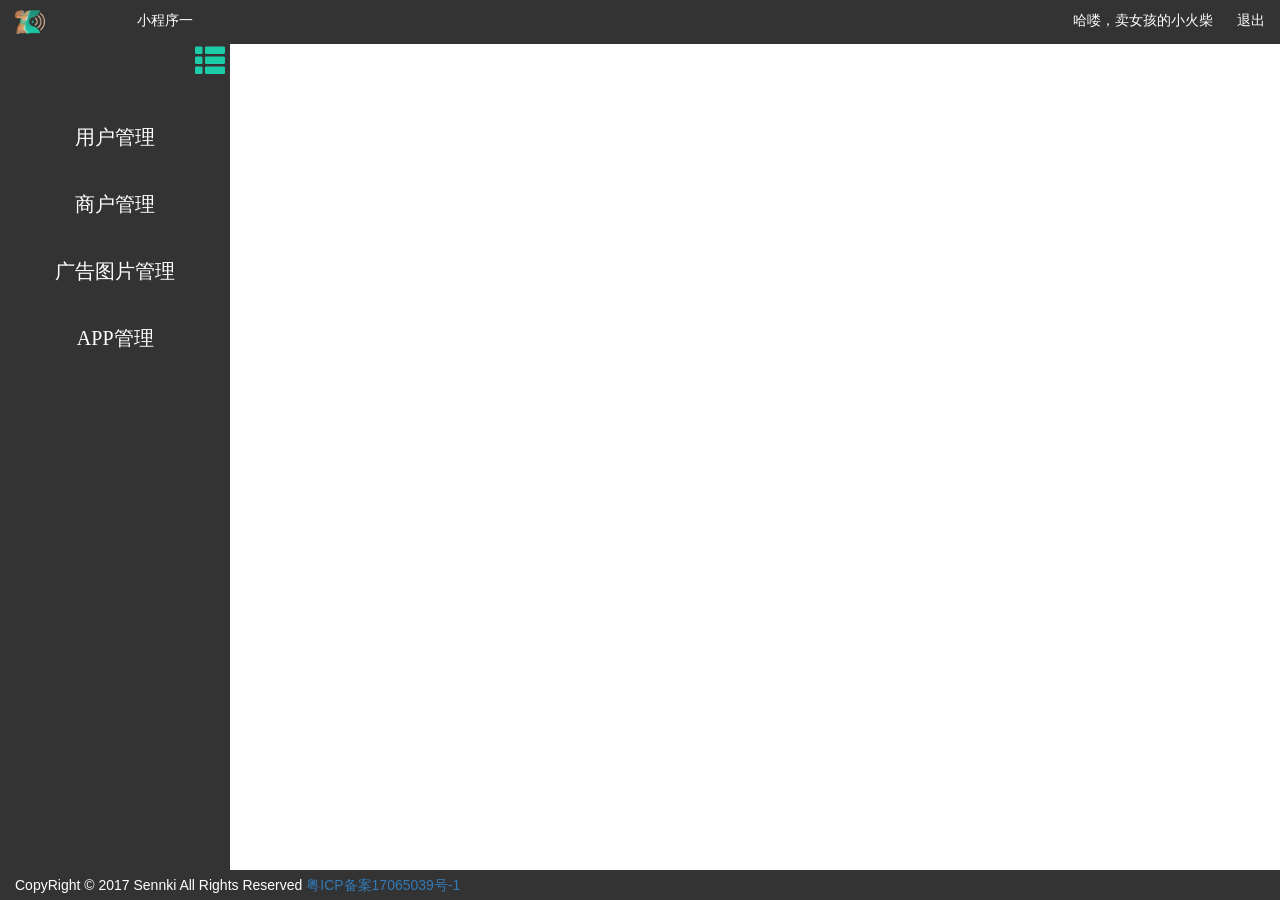
<file: index.html>
<!DOCTYPE html>
<html lang="en">
<head>
    <meta charset="UTF-8">
    <title>第一声后台管理</title>
    <link rel="stylesheet" href="public/build/bootstrap-3.3.7-dist/css/bootstrap.min.css">
    <link rel="icon" href="public/images/logo2.ico" type="image/x-icon">
    <link rel="stylesheet" href="public/css/main.css">
    <!--留空放css-->
    <!--/留空放css-->
</head>
<body>
<section class="index-wrap">
    <!--头部-->
    <header class="clearfix header">
        <img class="pull-left logo_top" src="public/images/logo.png" alt="第一声">
        <div class="pull-left" id="switch_app">
            <span>小程序一</span>
            <div class="index-app-list" id="app_list">
                <span>小程序一</span>
                <a href="">小程序二</a>
                <a href="">小程序三</a>
            </div>
        </div>
        <div class="pull-right login-info">
            <span>哈喽，卖女孩的小火柴</span>
            <a href="" class="login-out" id="logout">退出</a>
        </div>
    </header>
    <!--/头部-->

    <!--主体部分-->
    <section class="clearfix index-part">

        <!--左导航-->
        <nav class="index-part-left hidden-sm left-nav" id="index_nav">
            <ul class="nav-list">
                <li class="nav-list-each">
                    <a data-toggle="collapse" href="#user" data-parent="#index_nav" class="index-nav-father" id="user_control">用户管理</a>
                    <ul id="user" class="collapse">
                        <li><a href="view/user-list.html" class="index-nav-son" id="user_list">用户列表</a></li>
                        <li><a href="view/user_check.html" class="index-nav-son" id="user_check">待审核</a></li>
                        <li><a href="view/user_past.html" class="index-nav-son" id="user_past">已通过</a></li>
                    </ul>
                </li>
                <li class="nav-list-each">
                    <a data-toggle="collapse" href="#ad" data-parent="#index_nav" class="index-nav-father" id="ad_control">商户管理</a>
                    <ul id="ad" class="collapse">
                        <li><a href="view/ad-list.html" class="index-nav-son" id="ad_list">商户列表</a></li>
                        <li><a href="view/ad_check.html" class="index-nav-son" id="ad_check">待审核</a></li>
                        <li><a href="view/ad_past.html" class="index-nav-son" id="ad_past">已通过</a></li>
                    </ul>
                </li>
                <li class="nav-list-each">
                    <a data-toggle="collapse" href="#img" data-parent="#index_nav" class="index-nav-father" id="img_control">广告图片管理</a>
                    <ul id="img" class="collapse">
                        <li><a href="view/img_list.html" class="index-nav-son" id="img_list">广告列表</a></li>
                        <li><a href="view/img_upload.html" class="index-nav-son" id="img_upload">图片上传</a></li>
                    </ul>
                </li>
                <li class="nav-list-each">
                    <a data-toggle="collapse" href="#img" data-parent="#index_nav" class="index-nav-father" id="app_control">APP管理</a>
                    <ul id="app" class="collapse">
                        <li><a href="view/app_list.html" class="index-nav-son" id="app_check">APP列表</a></li>
                        <li><a href="view/app_upload.html" class="index-nav-son" id="app_upload">新增APP</a></li>
                    </ul>
                </li>
            </ul>
            <span class="glyphicon glyphicon-th-list nav-btn" id="nav_hide"></span>
        </nav>
        <nav class="nav_hide" id="index_nav_hide">
            <span class="glyphicon glyphicon-th-list nav-btn" id="nav_show"></span>
        </nav>
        <!--/左导航-->

        <!--右内容-->

        <div class="index-part-right index-content">

            <!--这里开始不同-->
            <!--/这里开始不同-->
        </div>

        <!--/右内容-->

    </section>
    <!--/主体部分-->
    <footer class="index-footer">
        <span>CopyRight &copy; 2017 Sennki All Rights Reserved <a href="" target="_blank">粤ICP备案17065039号-1</a></span>
    </footer>
</section>

    <script src="public/js/jquery-3.2.1.min.js"></script>
    <script src="public/build/bootstrap-3.3.7-dist/js/bootstrap.min.js"></script>
    <script src="public/js/main.js"></script>

    <!--留空js位置-->
    <!--/留空js位置-->
</body>
</html>
</file>
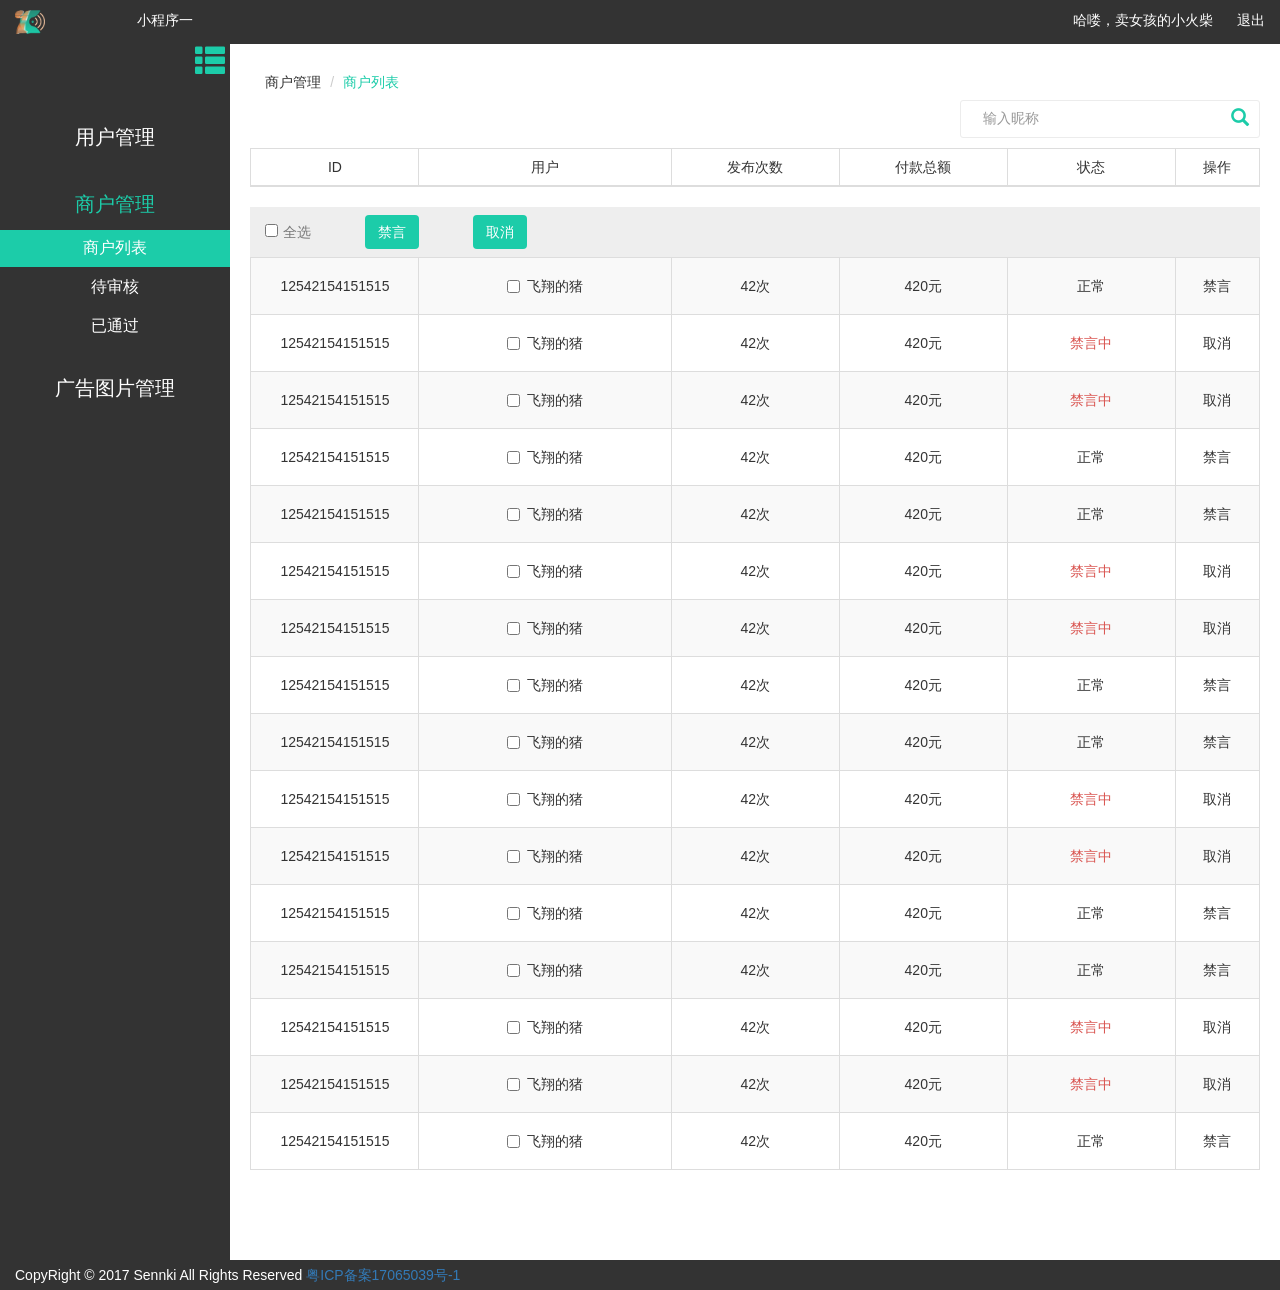
<file: view/ad-list.html>
<!DOCTYPE html>
<html lang="en">
<head>
    <meta charset="UTF-8">
    <title>第一声后台管理</title>
    <link rel="stylesheet" href="../public/build/bootstrap-3.3.7-dist/css/bootstrap.min.css">
    <link rel="icon" href="../public/images/logo2.ico" type="image/x-icon">
    <link rel="stylesheet" href="../public/css/main.css">
</head>
<body>
<section class="index-wrap">
    <!--头部-->
    <header class="clearfix header">
        <img class="pull-left logo_top" src="../public/images/logo.png" alt="第一声">
        <div class="pull-left" id="switch_app">
            <span>小程序一</span>
            <div class="index-app-list" id="app_list">
                <span>小程序一</span>
                <a href="">小程序二</a>
                <a href="">小程序三</a>
            </div>
        </div>
        <div class="pull-right login-info">
            <span>哈喽，卖女孩的小火柴</span>
            <a href="" class="login-out" id="logout">退出</a>
        </div>
    </header>
    <!--/头部-->

    <!--主体部分-->
    <section class="clearfix index-part">

        <!--左导航-->
        <nav class="index-part-left hidden-sm left-nav" id="index_nav">
            <ul class="nav-list">
                <li class="nav-list-each">
                    <a data-toggle="collapse" href="#user" data-parent="#index_nav" class="index-nav-father" id="user_control">用户管理</a>
                    <ul id="user" class="collapse">
                        <li><a href="user-list.html" class="index-nav-son" id="user_list">用户列表</a></li>
                        <li><a href="user_check.html" class="index-nav-son" id="user_check">待审核</a></li>
                        <li><a href="user_past.html" class="index-nav-son" id="user_past">已通过</a></li>
                    </ul>
                </li>
                <li class="nav-list-each">
                    <a data-toggle="collapse" href="#ad" data-parent="#index_nav" class="index-nav-father" id="ad_control">商户管理</a>
                    <ul id="ad" class="collapse">
                        <li><a href="ad-list.html" class="index-nav-son" id="ad_list">商户列表</a></li>
                        <li><a href="ad_check.html" class="index-nav-son" id="ad_check">待审核</a></li>
                        <li><a href="ad_past.html" class="index-nav-son" id="ad_past">已通过</a></li>
                    </ul>
                </li>
                <li class="nav-list-each">
                    <a data-toggle="collapse" href="#img" data-parent="#index_nav" class="index-nav-father" id="img_control">广告图片管理</a>
                    <ul id="img" class="collapse">
                        <li><a href="img_list.html" class="index-nav-son" id="img_list">广告列表</a></li>
                        <li><a href="img_upload.html" class="index-nav-son" id="img_upload">图片上传</a></li>
                    </ul>
                </li>
            </ul>
            <span class="glyphicon glyphicon-th-list nav-btn" id="nav_hide"></span>
        </nav>
        <nav class="nav_hide" id="index_nav_hide">
            <span class="glyphicon glyphicon-th-list nav-btn" id="nav_show"></span>
        </nav>
        <!--/左导航-->

        <!--右内容-->

        <div class="index-part-right index-content">

            <!--这里开始不同-->

            <!--面包屑导航-->
            <ol class="breadcrumb">
                <li>商户管理</li>
                <li class="active">商户列表</li>
            </ol>
            <!--/面包屑导航-->

            <!--搜索-->
            <div class="search">
                <form action="">
                    <div class="search-input">
                        <div class="form-group">
                            <label class="sr-only">搜索</label>
                            <input type="text" class="form-control" name="search" placeholder="输入昵称">
                            <button type="submit" class="search-btn"><span class="glyphicon glyphicon-search"></span></button>
                        </div>
                    </div>
                </form>
            </div>
            <!--/搜索-->

            <!--表头-->
            <table class="table table-bordered table-responsive">
                <thead class="text-center">
                    <tr>
                        <td class="col-md-2">ID</td>
                        <td class="col-md-3">用户</td>
                        <td class="col-md-2">发布次数</td>
                        <td class="col-md-2">付款总额</td>
                        <td class="col-md-2">状态</td>
                        <td class="col-md-1">操作</td>
                    </tr>
                </thead>
            </table>
            <!--/表头-->

            <!--表内容-->
            <table class="table table-bordered table-responsive table-striped">
                <caption class="user-caption">
                    <div class="form-inline">
                        <div class="checkbox all-checkbox" id="user_all">
                            <input type="checkbox">全选
                        </div>
                        <button type="button" class="btn index-btn" id="user_ban_all">禁言</button>
                        <button type="button" class="btn index-btn" id="user_ban_all_cancel">取消</button>
                    </div>
                </caption>

                <!--表信息循环-->
                <tbody class="text-center user-table voice-table">
                    <tr data-id="1" data-status="1">
                        <td class="col-md-2" title="ID">12542154151515</td>
                        <td class="col-md-3" title="用户">
                            <div class="checkbox user_check">
                                <label>
                                    <input type="checkbox" class="user-name">飞翔的猪
                                </label>
                            </div>
                        </td>
                        <td class="col-md-2" title="发布次数">42次</td>
                        <td class="col-md-2" title="付款总数">420元</td>
                        <td class="col-md-2 status" title="状态">正常</td>
                        <td class="col-md-1" title="操作">
                            <a href="" class="link user-ban">禁言</a>
                        </td>
                    </tr>
                    <tr data-id="2" data-status="2">
                        <td class="col-md-2" title="ID">12542154151515</td>
                        <td class="col-md-3" title="用户">
                            <div class="checkbox user_check">
                                <label>
                                    <input type="checkbox" class="user-name">飞翔的猪
                                </label>
                            </div>
                        </td>
                        <td class="col-md-2" title="发布次数">42次</td>
                        <td class="col-md-2" title="付款总数">420元</td>
                        <td class="col-md-2 status ban" title="状态">禁言中</td>
                        <td class="col-md-1" title="操作">
                            <a href="" class="link user-ban">取消</a>
                        </td>
                    </tr>
                    <tr data-id="3" data-status="2">
                        <td class="col-md-2" title="ID">12542154151515</td>
                        <td class="col-md-3" title="用户">
                            <div class="checkbox user_check">
                                <label>
                                    <input type="checkbox" class="user-name">飞翔的猪
                                </label>
                            </div>
                        </td>
                        <td class="col-md-2" title="发布次数">42次</td>
                        <td class="col-md-2" title="付款总数">420元</td>
                        <td class="col-md-2 status ban" title="状态">禁言中</td>
                        <td class="col-md-1" title="操作">
                            <a href="" class="link user-ban">取消</a>
                        </td>
                    </tr>
                    <tr data-id="4" data-status="1">
                        <td class="col-md-2" title="ID">12542154151515</td>
                        <td class="col-md-3" title="用户">
                            <div class="checkbox user_check">
                                <label>
                                    <input type="checkbox" class="user-name">飞翔的猪
                                </label>
                            </div>
                        </td>
                        <td class="col-md-2" title="发布次数">42次</td>
                        <td class="col-md-2" title="付款总数">420元</td>
                        <td class="col-md-2 status" title="状态">正常</td>
                        <td class="col-md-1" title="操作">
                            <a href="" class="link user-ban">禁言</a>
                        </td>
                    </tr>
                    <tr data-id="1" data-status="1">
                        <td class="col-md-2" title="ID">12542154151515</td>
                        <td class="col-md-3" title="用户">
                            <div class="checkbox user_check">
                                <label>
                                    <input type="checkbox" class="user-name">飞翔的猪
                                </label>
                            </div>
                        </td>
                        <td class="col-md-2" title="发布次数">42次</td>
                        <td class="col-md-2" title="付款总数">420元</td>
                        <td class="col-md-2 status" title="状态">正常</td>
                        <td class="col-md-1" title="操作">
                            <a href="" class="link user-ban">禁言</a>
                        </td>
                    </tr>
                    <tr data-id="2" data-status="2">
                        <td class="col-md-2" title="ID">12542154151515</td>
                        <td class="col-md-3" title="用户">
                            <div class="checkbox user_check">
                                <label>
                                    <input type="checkbox" class="user-name">飞翔的猪
                                </label>
                            </div>
                        </td>
                        <td class="col-md-2" title="发布次数">42次</td>
                        <td class="col-md-2" title="付款总数">420元</td>
                        <td class="col-md-2 status ban" title="状态">禁言中</td>
                        <td class="col-md-1" title="操作">
                            <a href="" class="link user-ban">取消</a>
                        </td>
                    </tr>
                    <tr data-id="3" data-status="2">
                        <td class="col-md-2" title="ID">12542154151515</td>
                        <td class="col-md-3" title="用户">
                            <div class="checkbox user_check">
                                <label>
                                    <input type="checkbox" class="user-name">飞翔的猪
                                </label>
                            </div>
                        </td>
                        <td class="col-md-2" title="发布次数">42次</td>
                        <td class="col-md-2" title="付款总数">420元</td>
                        <td class="col-md-2 status ban" title="状态">禁言中</td>
                        <td class="col-md-1" title="操作">
                            <a href="" class="link user-ban">取消</a>
                        </td>
                    </tr>
                    <tr data-id="4" data-status="1">
                        <td class="col-md-2" title="ID">12542154151515</td>
                        <td class="col-md-3" title="用户">
                            <div class="checkbox user_check">
                                <label>
                                    <input type="checkbox" class="user-name">飞翔的猪
                                </label>
                            </div>
                        </td>
                        <td class="col-md-2" title="发布次数">42次</td>
                        <td class="col-md-2" title="付款总数">420元</td>
                        <td class="col-md-2 status" title="状态">正常</td>
                        <td class="col-md-1" title="操作">
                            <a href="" class="link user-ban">禁言</a>
                        </td>
                    </tr>
                    <tr data-id="1" data-status="1">
                        <td class="col-md-2" title="ID">12542154151515</td>
                        <td class="col-md-3" title="用户">
                            <div class="checkbox user_check">
                                <label>
                                    <input type="checkbox" class="user-name">飞翔的猪
                                </label>
                            </div>
                        </td>
                        <td class="col-md-2" title="发布次数">42次</td>
                        <td class="col-md-2" title="付款总数">420元</td>
                        <td class="col-md-2 status" title="状态">正常</td>
                        <td class="col-md-1" title="操作">
                            <a href="" class="link user-ban">禁言</a>
                        </td>
                    </tr>
                    <tr data-id="2" data-status="2">
                        <td class="col-md-2" title="ID">12542154151515</td>
                        <td class="col-md-3" title="用户">
                            <div class="checkbox user_check">
                                <label>
                                    <input type="checkbox" class="user-name">飞翔的猪
                                </label>
                            </div>
                        </td>
                        <td class="col-md-2" title="发布次数">42次</td>
                        <td class="col-md-2" title="付款总数">420元</td>
                        <td class="col-md-2 status ban" title="状态">禁言中</td>
                        <td class="col-md-1" title="操作">
                            <a href="" class="link user-ban">取消</a>
                        </td>
                    </tr>
                    <tr data-id="3" data-status="2">
                        <td class="col-md-2" title="ID">12542154151515</td>
                        <td class="col-md-3" title="用户">
                            <div class="checkbox user_check">
                                <label>
                                    <input type="checkbox" class="user-name">飞翔的猪
                                </label>
                            </div>
                        </td>
                        <td class="col-md-2" title="发布次数">42次</td>
                        <td class="col-md-2" title="付款总数">420元</td>
                        <td class="col-md-2 status ban" title="状态">禁言中</td>
                        <td class="col-md-1" title="操作">
                            <a href="" class="link user-ban">取消</a>
                        </td>
                    </tr>
                    <tr data-id="4" data-status="1">
                        <td class="col-md-2" title="ID">12542154151515</td>
                        <td class="col-md-3" title="用户">
                            <div class="checkbox user_check">
                                <label>
                                    <input type="checkbox" class="user-name">飞翔的猪
                                </label>
                            </div>
                        </td>
                        <td class="col-md-2" title="发布次数">42次</td>
                        <td class="col-md-2" title="付款总数">420元</td>
                        <td class="col-md-2 status" title="状态">正常</td>
                        <td class="col-md-1" title="操作">
                            <a href="" class="link user-ban">禁言</a>
                        </td>
                    </tr>
                    <tr data-id="1" data-status="1">
                        <td class="col-md-2" title="ID">12542154151515</td>
                        <td class="col-md-3" title="用户">
                            <div class="checkbox user_check">
                                <label>
                                    <input type="checkbox" class="user-name">飞翔的猪
                                </label>
                            </div>
                        </td>
                        <td class="col-md-2" title="发布次数">42次</td>
                        <td class="col-md-2" title="付款总数">420元</td>
                        <td class="col-md-2 status" title="状态">正常</td>
                        <td class="col-md-1" title="操作">
                            <a href="" class="link user-ban">禁言</a>
                        </td>
                    </tr>
                    <tr data-id="2" data-status="2">
                        <td class="col-md-2" title="ID">12542154151515</td>
                        <td class="col-md-3" title="用户">
                            <div class="checkbox user_check">
                                <label>
                                    <input type="checkbox" class="user-name">飞翔的猪
                                </label>
                            </div>
                        </td>
                        <td class="col-md-2" title="发布次数">42次</td>
                        <td class="col-md-2" title="付款总数">420元</td>
                        <td class="col-md-2 status ban" title="状态">禁言中</td>
                        <td class="col-md-1" title="操作">
                            <a href="" class="link user-ban">取消</a>
                        </td>
                    </tr>
                    <tr data-id="3" data-status="2">
                        <td class="col-md-2" title="ID">12542154151515</td>
                        <td class="col-md-3" title="用户">
                            <div class="checkbox user_check">
                                <label>
                                    <input type="checkbox" class="user-name">飞翔的猪
                                </label>
                            </div>
                        </td>
                        <td class="col-md-2" title="发布次数">42次</td>
                        <td class="col-md-2" title="付款总数">420元</td>
                        <td class="col-md-2 status ban" title="状态">禁言中</td>
                        <td class="col-md-1" title="操作">
                            <a href="" class="link user-ban">取消</a>
                        </td>
                    </tr>
                    <tr data-id="4" data-status="1">
                        <td class="col-md-2" title="ID">12542154151515</td>
                        <td class="col-md-3" title="用户">
                            <div class="checkbox user_check">
                                <label>
                                    <input type="checkbox" class="user-name">飞翔的猪
                                </label>
                            </div>
                        </td>
                        <td class="col-md-2" title="发布次数">42次</td>
                        <td class="col-md-2" title="付款总数">420元</td>
                        <td class="col-md-2 status" title="状态">正常</td>
                        <td class="col-md-1" title="操作">
                            <a href="" class="link user-ban">禁言</a>
                        </td>
                    </tr>
                </tbody>
                <!--/表信息循环-->
            </table>
            <!--/表内容-->

            <!--页码放这里-->
            <div class="page">
            </div>
            <!--/页码放这里-->

            <!--/这里开始不同-->

        </div>

        <!--/右内容-->

    </section>
    <!--/主体部分-->

    <footer class="index-footer">
        <span>CopyRight &copy; 2017 Sennki All Rights Reserved <a href="">粤ICP备案17065039号-1</a></span>
    </footer>
</section>

    <script src="../public/js/jquery-3.2.1.min.js"></script>
    <script src="../public/build/bootstrap-3.3.7-dist/js/bootstrap.min.js"></script>
    <script src="../public/js/main.js"></script>
    <!--留空js位置-->
    <script>
        $(function () {
            $('#ad_control').addClass('active')
            $('#ad').collapse()
            $('#ad_list').addClass('active')
        })
    </script>
    <!--/留空js位置-->
</body>
</html>
</file>
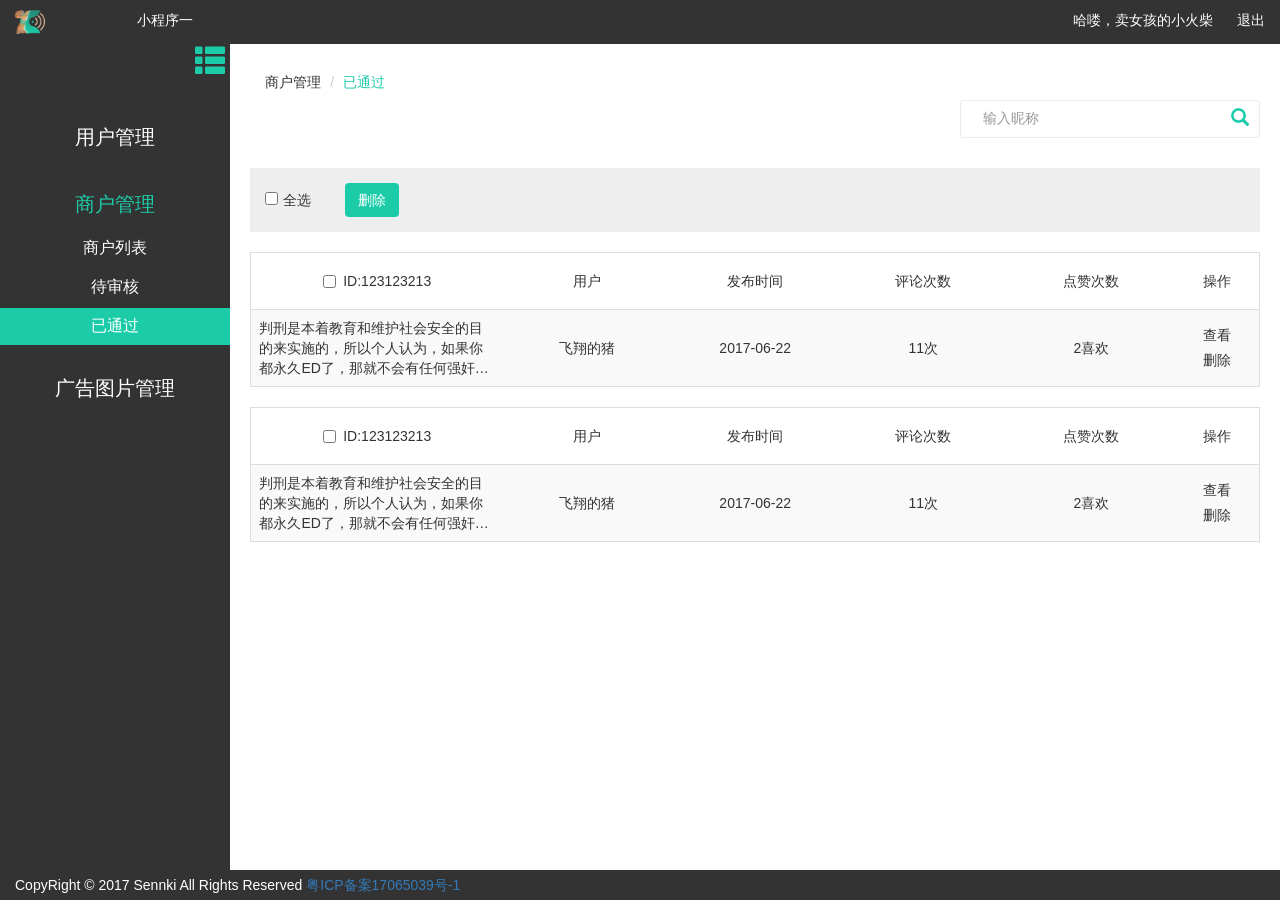
<file: view/ad_past.html>
<!DOCTYPE html>
<html lang="en">
<head>
    <meta charset="UTF-8">
    <title>第一声后台管理</title>
    <link rel="stylesheet" href="../public/build/bootstrap-3.3.7-dist/css/bootstrap.min.css">
    <link rel="icon" href="../public/images/logo2.ico" type="image/x-icon">
    <link rel="stylesheet" href="../public/css/main.css">
</head>
<body>
<section class="index-wrap">
    <!--头部-->
    <header class="clearfix header">
        <img class="pull-left logo_top" src="../public/images/logo.png" alt="第一声">
        <div class="pull-left" id="switch_app">
            <span>小程序一</span>
            <div class="index-app-list" id="app_list">
                <span>小程序一</span>
                <a href="">小程序二</a>
                <a href="">小程序三</a>
            </div>
        </div>
        <div class="pull-right login-info">
            <span>哈喽，卖女孩的小火柴</span>
            <a href="" class="login-out">退出</a>
        </div>
    </header>
    <!--/头部-->

    <!--主体部分-->
    <section class="clearfix index-part">

        <!--左导航-->
        <nav class="index-part-left hidden-sm left-nav" id="index_nav">
            <ul class="nav-list">
                <li class="nav-list-each">
                    <a data-toggle="collapse" href="#user" data-parent="#index_nav" class="index-nav-father" id="user_control">用户管理</a>
                    <ul id="user" class="collapse">
                        <li><a href="user-list.html" class="index-nav-son" id="user_list">用户列表</a></li>
                        <li><a href="user_check.html" class="index-nav-son" id="user_check">待审核</a></li>
                        <li><a href="user_past.html" class="index-nav-son" id="user_past">已通过</a></li>
                    </ul>
                </li>
                <li class="nav-list-each">
                    <a data-toggle="collapse" href="#ad" data-parent="#index_nav" class="index-nav-father" id="ad_control">商户管理</a>
                    <ul id="ad" class="collapse">
                        <li><a href="ad-list.html" class="index-nav-son" id="ad_list">商户列表</a></li>
                        <li><a href="ad_check.html" class="index-nav-son" id="ad_check">待审核</a></li>
                        <li><a href="ad_past.html" class="index-nav-son" id="ad_past">已通过</a></li>
                    </ul>
                </li>
                <li class="nav-list-each">
                    <a data-toggle="collapse" href="#img" data-parent="#index_nav" class="index-nav-father" id="img_control">广告图片管理</a>
                    <ul id="img" class="collapse">
                        <li><a href="" class="index-nav-son" id="img_list">广告列表</a></li>
                        <li><a href="img_upload.html" class="index-nav-son" id="img_upload">图片上传</a></li>
                    </ul>
                </li>
            </ul>
            <span class="glyphicon glyphicon-th-list nav-btn" id="nav_hide"></span>
        </nav>
        <nav class="nav_hide" id="index_nav_hide">
            <span class="glyphicon glyphicon-th-list nav-btn" id="nav_show"></span>
        </nav>
        <!--/左导航-->

        <!--右内容-->

        <div class="index-part-right index-content">

            <!--这里开始不同-->

            <!--面包屑导航-->
            <ol class="breadcrumb">
                <li>商户管理</li>
                <li class="active">已通过</li>
            </ol>
            <!--/面包屑导航-->

            <!--搜索-->
            <div class="search past-check-search">
                <form action="">
                    <div class="search-input">
                        <div class="form-group">
                            <label class="sr-only">搜索</label>
                            <input type="text" class="form-control" name="search" placeholder="输入昵称">
                            <button type="submit" class="search-btn"><span class="glyphicon glyphicon-search"></span></button>
                        </div>
                    </div>
                </form>
            </div>
            <!--/搜索-->

            <div class="past-caption">
                <div class="form-inline">
                    <div class="checkbox all-checkbox" id="info_all">
                        <input type="checkbox">全选
                    </div>
                    <button type="button" class="btn index-btn" id="del_all_past">删除</button>
                </div>
            </div>

            <!--表内容循环-->
            <table class="table table-responsive table-striped middle">

                <thead class="text-center table-bordered">
                <tr>
                    <td class="col-md-3">
                        <div class="checkbox">
                            <label>
                                <input type="checkbox" class="past-content" data-id="1">ID:123123213
                            </label>
                        </div>
                    </td>
                    <td class="col-md-2">用户</td>
                    <td class="col-md-2">发布时间</td>
                    <td class="col-md-2">评论次数</td>
                    <td class="col-md-2">点赞次数</td>
                    <td class="col-md-1">操作</td>
                </tr>
                </thead>

                <!--表信息-->
                <tbody class="text-center user-table voice-past-table table-bordered">
                    <tr>
                        <td class="col-md-3 text-left" title="内容">
                            <div class="voice-past-content">
                                判刑是本着教育和维护社会安全的目的来实施的，所以个人认为，如果你都永久ED了，那就不会有任何强奸性质的危害，应当立即释放。
                                <br>
                                P.S.
                                <br>
                                大家不应该忽略题目“服药彻底消灭性欲望”的设定（逃
                            </div>
                        </td>
                        <td class="col-md-2" title="用户">飞翔的猪</td>
                        <td class="col-md-2" title="发布时间">2017-06-22</td>
                        <td class="col-md-2" title="评论次数">11次</td>
                        <td class="col-md-2 status" title="点赞次数">2喜欢</td>
                        <td class="col-md-1" title="操作">
                            <a href="single_page.html" class="link user-past-check" data-id="1">查看</a>
                            <a href="" class="link user-past-del" data-id="1">删除</a>
                        </td>
                    </tr>
                </tbody>
                <!--/表信息-->
            </table>
            <!--/表内容循环-->

            <!--表内容循环-->
            <table class="table table-responsive table-striped middle">

                <thead class="text-center table-bordered">
                <tr>
                    <td class="col-md-3">
                        <div class="checkbox">
                            <label>
                                <input type="checkbox" class="past-content" data-id="2">ID:123123213
                            </label>
                        </div>
                    </td>
                    <td class="col-md-2">用户</td>
                    <td class="col-md-2">发布时间</td>
                    <td class="col-md-2">评论次数</td>
                    <td class="col-md-2">点赞次数</td>
                    <td class="col-md-1">操作</td>
                </tr>
                </thead>

                <!--表信息-->
                <tbody class="text-center user-table voice-past-table table-bordered">
                <tr>
                    <td class="col-md-3 text-left" title="内容">
                        <div class="voice-past-content">
                            判刑是本着教育和维护社会安全的目的来实施的，所以个人认为，如果你都永久ED了，那就不会有任何强奸性质的危害，应当立即释放。
                            <br>
                            P.S.
                            <br>
                            大家不应该忽略题目“服药彻底消灭性欲望”的设定（逃
                        </div>
                    </td>
                    <td class="col-md-2" title="用户">飞翔的猪</td>
                    <td class="col-md-2" title="发布时间">2017-06-22</td>
                    <td class="col-md-2" title="评论次数">11次</td>
                    <td class="col-md-2 status" title="点赞次数">2喜欢</td>
                    <td class="col-md-1" title="操作">
                        <a href="single_page.html" class="link user-past-check" data-id="2">查看</a>
                        <a href="" class="link user-past-del" data-id="2">删除</a>
                    </td>
                </tr>
                </tbody>
                <!--/表信息-->
            </table>
            <!--/表内容循环-->



            <!--页码放这里-->
            <div class="page">
            </div>
            <!--/页码放这里-->

            <!--/这里开始不同-->
        </div>

        <!--/右内容-->

    </section>
    <!--/主体部分-->
    <footer class="index-footer">
        <span>CopyRight &copy; 2017 Sennki All Rights Reserved <a href="">粤ICP备案17065039号-1</a></span>
    </footer>
</section>

    <script src="../public/js/jquery-3.2.1.min.js"></script>
    <script src="../public/build/bootstrap-3.3.7-dist/js/bootstrap.min.js"></script>
    <script src="../public/js/main.js"></script>

    <!--留空js位置-->
    <script>
        $(function () {
            $('#ad_control').addClass('active')
            $('#ad').collapse()
            $('#ad_past').addClass('active')
        })
    </script>
    <!--/留空js位置-->
</body>
</html>
</file>
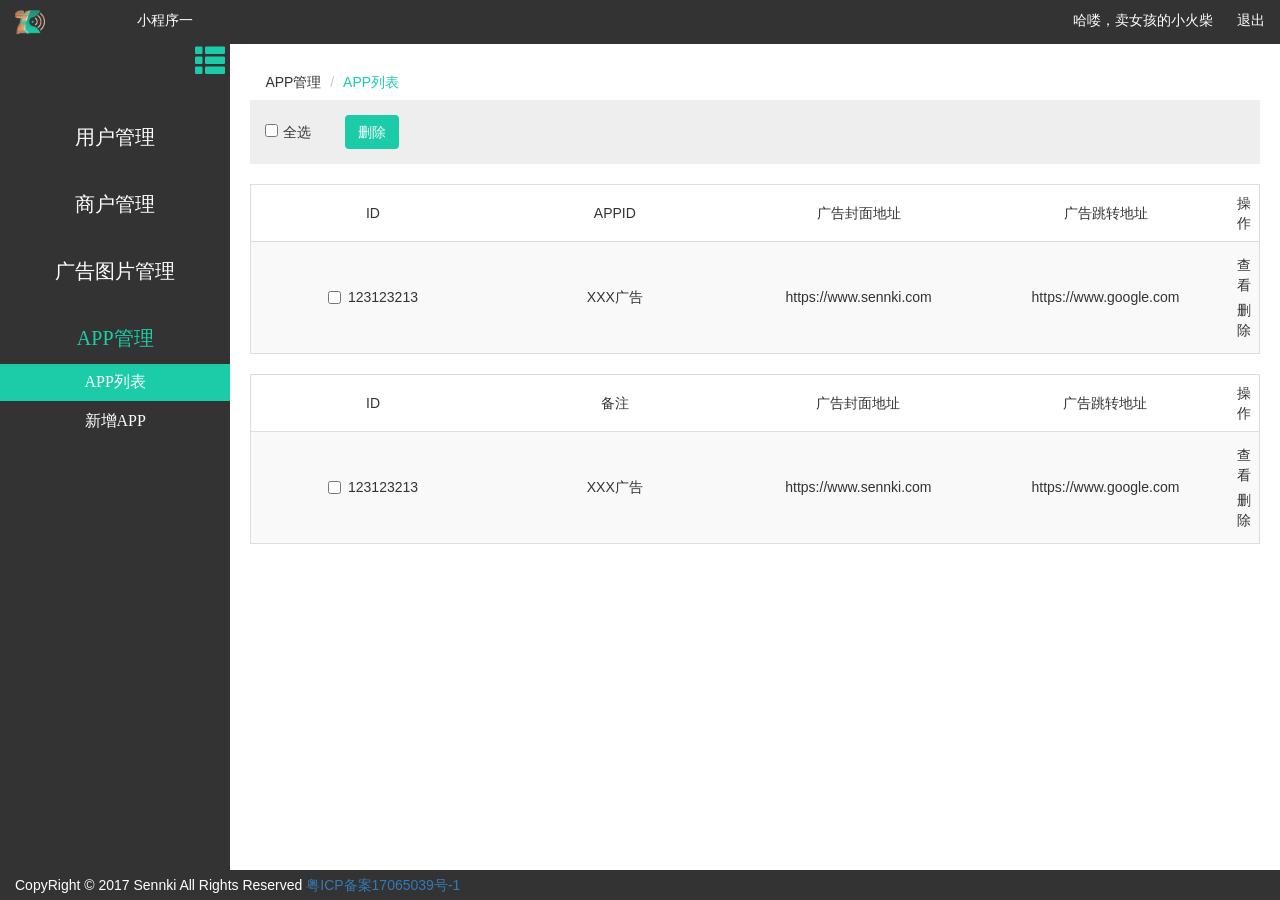
<file: view/app_list.html>
<!DOCTYPE html>
<html lang="en">
<head>
    <meta charset="UTF-8">
    <title>第一声后台管理</title>
    <link rel="stylesheet" href="../public/build/bootstrap-3.3.7-dist/css/bootstrap.min.css">
    <link rel="icon" href="../public/images/logo2.ico" type="image/x-icon">
    <link rel="stylesheet" href="../public/css/main.css">
    <!--留空放css-->
    <!--/留空放css-->
</head>
<body>
<section class="index-wrap">
    <!--头部-->
    <header class="clearfix header">
        <img class="pull-left logo_top" src="../public/images/logo.png" alt="第一声">
        <div class="pull-left" id="switch_app">
            <span>小程序一</span>
            <div class="index-app-list" id="app_list">
                <span>小程序一</span>
                <a href="">小程序二</a>
                <a href="">小程序三</a>
            </div>
        </div>
        <div class="pull-right login-info">
            <span>哈喽，卖女孩的小火柴</span>
            <a href="" class="login-out" id="logout">退出</a>
        </div>
    </header>
    <!--/头部-->

    <!--主体部分-->
    <section class="clearfix index-part">

        <!--左导航-->
        <nav class="index-part-left hidden-sm left-nav" id="index_nav">
            <ul class="nav-list">
                <li class="nav-list-each">
                    <a data-toggle="collapse" href="#user" data-parent="#index_nav" class="index-nav-father" id="user_control">用户管理</a>
                    <ul id="user" class="collapse">
                        <li><a href="user-list.html" class="index-nav-son" id="user_list">用户列表</a></li>
                        <li><a href="user_check.html" class="index-nav-son" id="user_check">待审核</a></li>
                        <li><a href="user_past.html" class="index-nav-son" id="user_past">已通过</a></li>
                    </ul>
                </li>
                <li class="nav-list-each">
                    <a data-toggle="collapse" href="#ad" data-parent="#index_nav" class="index-nav-father" id="ad_control">商户管理</a>
                    <ul id="ad" class="collapse">
                        <li><a href="ad-list.html" class="index-nav-son" id="ad_list">商户列表</a></li>
                        <li><a href="ad_check.html" class="index-nav-son" id="ad_check">待审核</a></li>
                        <li><a href="ad_past.html" class="index-nav-son" id="ad_past">已通过</a></li>
                    </ul>
                </li>
                <li class="nav-list-each">
                    <a data-toggle="collapse" href="#img" data-parent="#index_nav" class="index-nav-father" id="img_control">广告图片管理</a>
                    <ul id="img" class="collapse">
                        <li><a href="img_list.html" class="index-nav-son" id="img_list">广告列表</a></li>
                        <li><a href="img_upload.html" class="index-nav-son" id="img_upload">图片上传</a></li>
                    </ul>
                </li>
                <li class="nav-list-each">
                    <a data-toggle="collapse" href="#img" data-parent="#index_nav" class="index-nav-father" id="app_control">APP管理</a>
                    <ul id="app" class="collapse">
                        <li><a href="img_list.html" class="index-nav-son" id="app_check">APP列表</a></li>
                        <li><a href="img_upload.html" class="index-nav-son" id="app_upload">新增APP</a></li>
                    </ul>
                </li>
            </ul>
            <span class="glyphicon glyphicon-th-list nav-btn" id="nav_hide"></span>
        </nav>
        <nav class="nav_hide" id="index_nav_hide">
            <span class="glyphicon glyphicon-th-list nav-btn" id="nav_show"></span>
        </nav>
        <!--/左导航-->

        <!--右内容-->

        <div class="index-part-right index-content">

            <!--这里开始不同-->

            <!--面包屑导航-->
            <ol class="breadcrumb">
                <li>APP管理</li>
                <li class="active">APP列表</li>
            </ol>
            <!--/面包屑导航-->

            <div class="past-caption">
                <div class="form-inline">
                    <div class="checkbox all-checkbox" id="app_all">
                        <input type="checkbox">全选
                    </div>
                    <button type="button" class="btn index-btn" id="del_all_ad">删除</button>
                </div>
            </div>

            <!--表内容循环-->
            <table class="table table-responsive table-striped middle">

                <thead class="text-center table-bordered">
                <tr>
                    <td class="col-md-2">ID</td>
                    <td class="col-md-3">APPID</td>
                    <td class="col-md-3">广告封面地址</td>
                    <td class="col-md-3">广告跳转地址</td>
                    <td class="col-md-1">操作</td>
                </tr>
                </thead>

                <!--表信息-->
                <tbody class="text-center user-table voice-past-table table-bordered">
                <tr>
                    <td class="col-md-3" title="ID">
                        <div class="checkbox">
                            <label>
                                <input type="checkbox" class="app-content" data-id="1">123123213
                            </label>
                        </div>
                    </td>
                    <td class="col-md-2" title="备注">XXX广告</td>
                    <td class="col-md-3" title="广告封面地址">https://www.sennki.com</td>
                    <td class="col-md-3" title="广告跳转地址">https://www.google.com</td>
                    <td class="col-md-1" title="操作">
                        <a href="img_upload.html" class="link user-past-check">查看</a>
                        <a href="" class="link ad_del" data-id="1">删除</a>
                    </td>
                </tr>
                </tbody>
                <!--/表信息-->
            </table>
            <!--/表内容循环-->

            <!--表内容循环-->
            <table class="table table-responsive table-striped middle">

                <thead class="text-center table-bordered">
                <tr>
                    <td class="col-md-2">ID</td>
                    <td class="col-md-3">备注</td>
                    <td class="col-md-3">广告封面地址</td>
                    <td class="col-md-3">广告跳转地址</td>
                    <td class="col-md-1">操作</td>
                </tr>
                </thead>

                <!--表信息-->
                <tbody class="text-center user-table voice-past-table table-bordered">
                <tr>
                    <td class="col-md-3" title="ID">
                        <div class="checkbox">
                            <label>
                                <input type="checkbox" class="app-content" data-id="1">123123213
                            </label>
                        </div>
                    </td>
                    <td class="col-md-2" title="备注">XXX广告</td>
                    <td class="col-md-3" title="广告封面地址">https://www.sennki.com</td>
                    <td class="col-md-3" title="广告跳转地址">https://www.google.com</td>
                    <td class="col-md-1" title="操作">
                        <a href="img_upload.html" class="link user-past-check">查看</a>
                        <a href="" class="link ad_del" data-id="1">删除</a>
                    </td>
                </tr>
                </tbody>
                <!--/表信息-->
            </table>
            <!--/表内容循环-->


            <!--/这里开始不同-->
        </div>

        <!--/右内容-->

    </section>
    <!--/主体部分-->
    <footer class="index-footer">
        <span>CopyRight &copy; 2017 Sennki All Rights Reserved <a href="">粤ICP备案17065039号-1</a></span>
    </footer>
</section>

    <script src="../public/js/jquery-3.2.1.min.js"></script>
    <script src="../public/build/bootstrap-3.3.7-dist/js/bootstrap.min.js"></script>
    <script src="../public/js/main.js"></script>

    <!--留空js位置-->
    <script>
        $(function () {
            $('#app_control').addClass('active')
            $('#app').collapse()
            $('#app_check').addClass('active')
        })
    </script>
    <!--/留空js位置-->
</body>
</html>
</file>
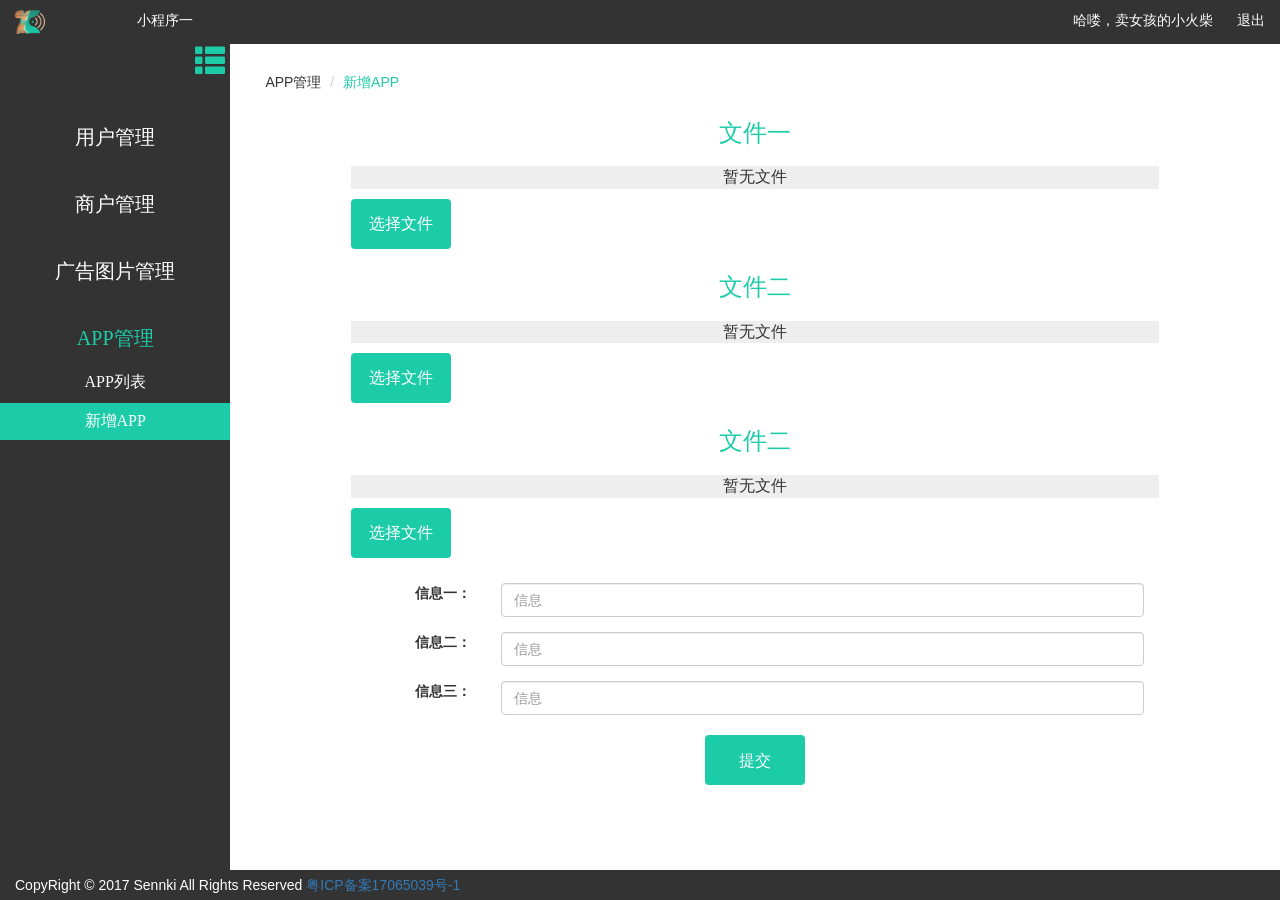
<file: view/app_upload.html>
<!DOCTYPE html>
<html lang="en">
<head>
    <meta charset="UTF-8">
    <title>第一声后台管理</title>
    <link rel="stylesheet" href="../public/build/bootstrap-3.3.7-dist/css/bootstrap.min.css">
    <link rel="icon" href="../public/images/logo2.ico" type="image/x-icon">
    <link rel="stylesheet" href="../public/css/main.css">
    <!--留空放css-->
    <link rel="stylesheet" href="../public/build/webuploader/webuploader.css">
    <!--/留空放css-->
</head>
<body>
<section class="index-wrap">
    <!--头部-->
    <header class="clearfix header">
        <img class="pull-left logo_top" src="../public/images/logo.png" alt="第一声">
        <div class="pull-left" id="switch_app">
            <span>小程序一</span>
            <div class="index-app-list" id="app_list">
                <span>小程序一</span>
                <a href="">小程序二</a>
                <a href="">小程序三</a>
            </div>
        </div>
        <div class="pull-right login-info">
            <span>哈喽，卖女孩的小火柴</span>
            <a href="" class="login-out" id="logout">退出</a>
        </div>
    </header>
    <!--/头部-->

    <!--主体部分-->
    <section class="clearfix index-part">

        <!--左导航-->
        <nav class="index-part-left hidden-sm left-nav" id="index_nav">
            <ul class="nav-list">
                <li class="nav-list-each">
                    <a data-toggle="collapse" href="#user" data-parent="#index_nav" class="index-nav-father" id="user_control">用户管理</a>
                    <ul id="user" class="collapse">
                        <li><a href="user-list.html" class="index-nav-son" id="user_list">用户列表</a></li>
                        <li><a href="user_check.html" class="index-nav-son" id="user_check">待审核</a></li>
                        <li><a href="user_past.html" class="index-nav-son" id="user_past">已通过</a></li>
                    </ul>
                </li>
                <li class="nav-list-each">
                    <a data-toggle="collapse" href="#ad" data-parent="#index_nav" class="index-nav-father" id="ad_control">商户管理</a>
                    <ul id="ad" class="collapse">
                        <li><a href="ad-list.html" class="index-nav-son" id="ad_list">商户列表</a></li>
                        <li><a href="ad_check.html" class="index-nav-son" id="ad_check">待审核</a></li>
                        <li><a href="ad_past.html" class="index-nav-son" id="ad_past">已通过</a></li>
                    </ul>
                </li>
                <li class="nav-list-each">
                    <a data-toggle="collapse" href="#img" data-parent="#index_nav" class="index-nav-father" id="img_control">广告图片管理</a>
                    <ul id="img" class="collapse">
                        <li><a href="img_list.html" class="index-nav-son" id="img_list">广告列表</a></li>
                        <li><a href="img_upload.html" class="index-nav-son" id="img_upload">图片上传</a></li>
                    </ul>
                </li>
                <li class="nav-list-each">
                    <a data-toggle="collapse" href="#img" data-parent="#index_nav" class="index-nav-father" id="app_control">APP管理</a>
                    <ul id="app" class="collapse">
                        <li><a href="img_list.html" class="index-nav-son" id="app_check">APP列表</a></li>
                        <li><a href="img_upload.html" class="index-nav-son" id="app_upload">新增APP</a></li>
                    </ul>
                </li>
            </ul>
            <span class="glyphicon glyphicon-th-list nav-btn" id="nav_hide"></span>
        </nav>
        <nav class="nav_hide" id="index_nav_hide">
            <span class="glyphicon glyphicon-th-list nav-btn" id="nav_show"></span>
        </nav>
        <!--/左导航-->

        <!--右内容-->

        <div class="index-part-right index-content">

            <!--这里开始不同-->

            <!--面包屑导航-->
            <ol class="breadcrumb">
                <li>APP管理</li>
                <li class="active">新增APP</li>
            </ol>
            <!--/面包屑导航-->

            <!--文件一-->
            <div class="ad-cover-upload">
                <h3 class="ad-cover-upload-title">文件一</h3>
                <div class="webuploader-container">
                    <div class="ad-cover-upload-content">
                        <div id="file_1_list" class="ad-cover-upload-content-img">暂无文件</div>
                        <div id="file_1" class="webuploader-container">选择文件</div>
                    </div>
                </div>
            </div>
            <!--/文件一-->

            <!--文件二-->
            <div class="ad-cover-upload">
                <h3 class="ad-cover-upload-title">文件二</h3>
                <div class="webuploader-container">
                    <div class="ad-cover-upload-content">
                        <div id="file_2_list" class="ad-cover-upload-content-img">暂无文件</div>
                        <div id="file_2" class="webuploader-container">选择文件</div>
                    </div>
                </div>
            </div>
            <!--/文件二-->


            <!--文件三-->
            <div class="ad-cover-upload">
                <h3 class="ad-cover-upload-title">文件二</h3>
                <div class="webuploader-container">
                    <div class="ad-cover-upload-content">
                        <div id="file_3_list" class="ad-cover-upload-content-img">暂无文件</div>
                        <div id="file_3" class="webuploader-container">选择文件</div>
                    </div>
                </div>
            </div>
            <!--/文件三-->

            <div class="ad-submit-wrap">
                <form action="">
                    <div class="form-group clearfix">
                        <label for="info_1" class="control-label col-md-2 text-right">信息一：</label>
                        <div class="col-md-10">
                            <input type="text" placeholder="信息" class="form-control" id="info_1">
                        </div>
                    </div>
                    <div class="form-group clearfix">
                        <label for="info_2" class="control-label col-md-2 text-right">信息二：</label>
                        <div class="col-md-10">
                            <input type="text" placeholder="信息" class="form-control" id="info_2">
                        </div>
                    </div>
                    <div class="form-group clearfix">
                        <label for="info_3" class="control-label col-md-2 text-right">信息三：</label>
                        <div class="col-md-10">
                            <input type="text" placeholder="信息" class="form-control" id="info_3">
                        </div>
                    </div>
                    <div class="ad-submit">
                        <button type="submit" class="webuploader-pick">提交</button>
                    </div>
                </form>
            </div>

            <!--/这里开始不同-->
        </div>

        <!--/右内容-->

    </section>
    <!--/主体部分-->
    <footer class="index-footer">
        <span>CopyRight &copy; 2017 Sennki All Rights Reserved <a href="">粤ICP备案17065039号-1</a></span>
    </footer>
</section>

    <script src="../public/js/jquery-3.2.1.min.js"></script>
    <script src="../public/build/bootstrap-3.3.7-dist/js/bootstrap.min.js"></script>
    <script src="../public/js/main.js"></script>

    <!--留空js位置-->
    <script src="../public/build/webuploader/webuploader.min.js"></script>
    <script src="../public/js/app_upload_function.js"></script>
    <script>
        $(function () {
            $('#app_control').addClass('active')
            $('#app').collapse()
            $('#app_upload').addClass('active')
        })
    </script>
    <!--/留空js位置-->
</body>
</html>
</file>
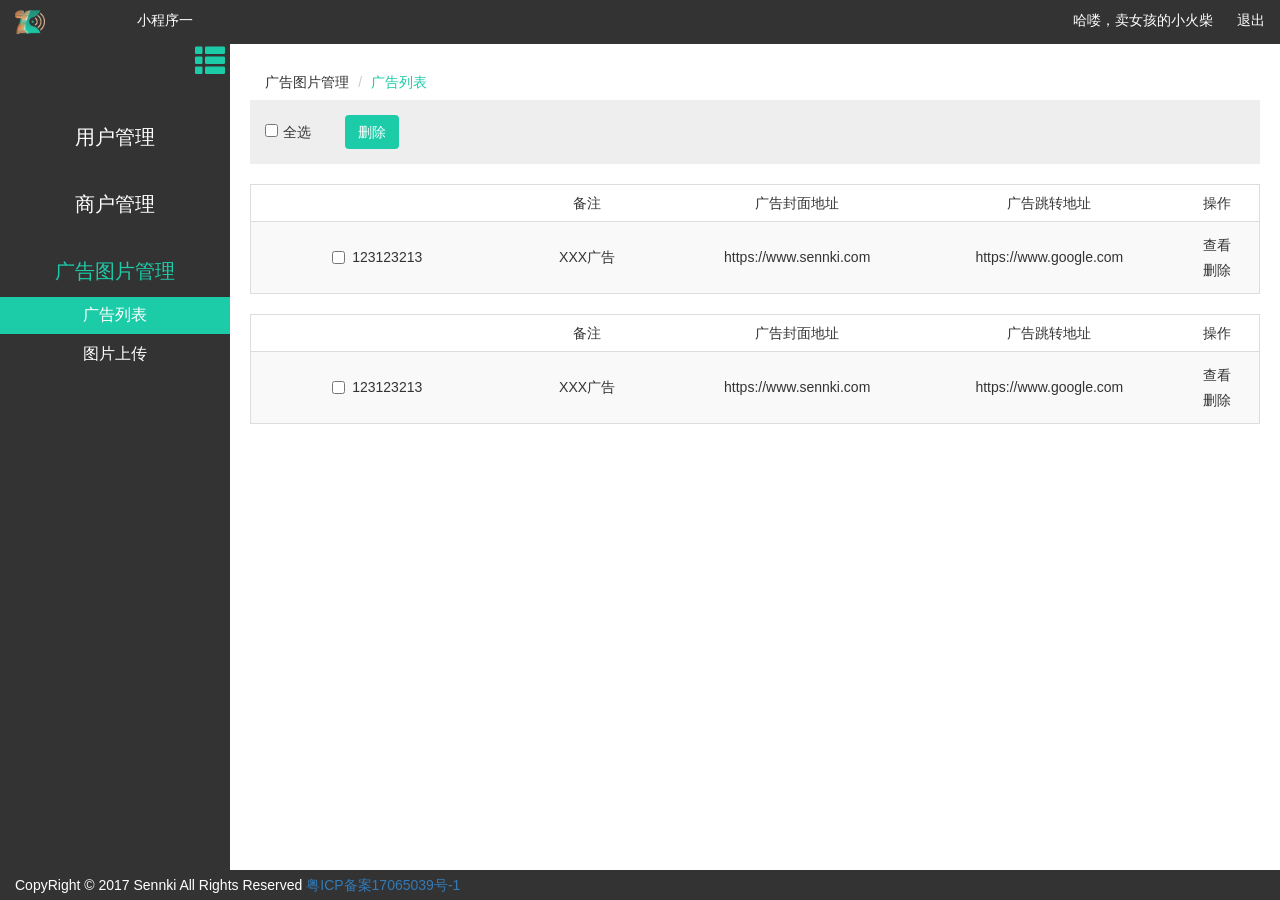
<file: view/img_list.html>
<!DOCTYPE html>
<html lang="en">
<head>
    <meta charset="UTF-8">
    <title>第一声后台管理</title>
    <link rel="stylesheet" href="../public/build/bootstrap-3.3.7-dist/css/bootstrap.min.css">
    <link rel="icon" href="../public/images/logo2.ico" type="image/x-icon">
    <link rel="stylesheet" href="../public/css/main.css">
    <!--留空放css-->
    <!--/留空放css-->
</head>
<body>
<section class="index-wrap">
    <!--头部-->
    <header class="clearfix header">
        <img class="pull-left logo_top" src="../public/images/logo.png" alt="第一声">
        <div class="pull-left" id="switch_app">
            <span>小程序一</span>
            <div class="index-app-list" id="app_list">
                <span>小程序一</span>
                <a href="">小程序二</a>
                <a href="">小程序三</a>
            </div>
        </div>
        <div class="pull-right login-info">
            <span>哈喽，卖女孩的小火柴</span>
            <a href="" class="login-out" id="logout">退出</a>
        </div>
    </header>
    <!--/头部-->

    <!--主体部分-->
    <section class="clearfix index-part">

        <!--左导航-->
        <nav class="index-part-left hidden-sm left-nav" id="index_nav">
            <ul class="nav-list">
                <li class="nav-list-each">
                    <a data-toggle="collapse" href="#user" data-parent="#index_nav" class="index-nav-father" id="user_control">用户管理</a>
                    <ul id="user" class="collapse">
                        <li><a href="user-list.html" class="index-nav-son" id="user_list">用户列表</a></li>
                        <li><a href="user_check.html" class="index-nav-son" id="user_check">待审核</a></li>
                        <li><a href="user_past.html" class="index-nav-son" id="user_past">已通过</a></li>
                    </ul>
                </li>
                <li class="nav-list-each">
                    <a data-toggle="collapse" href="#ad" data-parent="#index_nav" class="index-nav-father" id="ad_control">商户管理</a>
                    <ul id="ad" class="collapse">
                        <li><a href="ad-list.html" class="index-nav-son" id="ad_list">商户列表</a></li>
                        <li><a href="ad_check.html" class="index-nav-son" id="ad_check">待审核</a></li>
                        <li><a href="ad_past.html" class="index-nav-son" id="ad_past">已通过</a></li>
                    </ul>
                </li>
                <li class="nav-list-each">
                    <a data-toggle="collapse" href="#img" data-parent="#index_nav" class="index-nav-father" id="img_control">广告图片管理</a>
                    <ul id="img" class="collapse">
                        <li><a href="img_list.html" class="index-nav-son" id="img_list">广告列表</a></li>
                        <li><a href="img_upload.html" class="index-nav-son" id="img_upload">图片上传</a></li>
                    </ul>
                </li>
            </ul>
            <span class="glyphicon glyphicon-th-list nav-btn" id="nav_hide"></span>
        </nav>
        <nav class="nav_hide" id="index_nav_hide">
            <span class="glyphicon glyphicon-th-list nav-btn" id="nav_show"></span>
        </nav>
        <!--/左导航-->

        <!--右内容-->

        <div class="index-part-right index-content">

            <!--这里开始不同-->

            <!--面包屑导航-->
            <ol class="breadcrumb">
                <li>广告图片管理</li>
                <li class="active">广告列表</li>
            </ol>
            <!--/面包屑导航-->

            <div class="past-caption">
                <div class="form-inline">
                    <div class="checkbox all-checkbox" id="ad_all">
                        <input type="checkbox">全选
                    </div>
                    <button type="button" class="btn index-btn" id="del_all_ad">删除</button>
                </div>
            </div>

            <!--表内容循环-->
            <table class="table table-responsive table-striped middle">

                <thead class="text-center table-bordered">
                <tr>
                    <td class="col-md-3"></td>
                    <td class="col-md-2">备注</td>
                    <td class="col-md-3">广告封面地址</td>
                    <td class="col-md-3">广告跳转地址</td>
                    <td class="col-md-1">操作</td>
                </tr>
                </thead>

                <!--表信息-->
                <tbody class="text-center user-table voice-past-table table-bordered">
                <tr>
                    <td class="col-md-3" title="ID">
                        <div class="checkbox">
                            <label>
                                <input type="checkbox" class="ad-content" data-id="1">123123213
                            </label>
                        </div>
                    </td>
                    <td class="col-md-2" title="备注">XXX广告</td>
                    <td class="col-md-3" title="广告封面地址">https://www.sennki.com</td>
                    <td class="col-md-3" title="广告跳转地址">https://www.google.com</td>
                    <td class="col-md-1" title="操作">
                        <a href="img_upload.html" class="link user-past-check">查看</a>
                        <a href="" class="link ad_del" data-id="1">删除</a>
                    </td>
                </tr>
                </tbody>
                <!--/表信息-->
            </table>
            <!--/表内容循环-->

            <!--表内容循环-->
            <table class="table table-responsive table-striped middle">

                <thead class="text-center table-bordered">
                <tr>
                    <td class="col-md-3"></td>
                    <td class="col-md-2">备注</td>
                    <td class="col-md-3">广告封面地址</td>
                    <td class="col-md-3">广告跳转地址</td>
                    <td class="col-md-1">操作</td>
                </tr>
                </thead>

                <!--表信息-->
                <tbody class="text-center user-table voice-past-table table-bordered">
                <tr>
                    <td class="col-md-3" title="ID">
                        <div class="checkbox">
                            <label>
                                <input type="checkbox" class="ad-content" data-id="1">123123213
                            </label>
                        </div>
                    </td>
                    <td class="col-md-2" title="备注">XXX广告</td>
                    <td class="col-md-3" title="广告封面地址">https://www.sennki.com</td>
                    <td class="col-md-3" title="广告跳转地址">https://www.google.com</td>
                    <td class="col-md-1" title="操作">
                        <a href="img_upload.html" class="link user-past-check">查看</a>
                        <a href="" class="link ad_del" data-id="1">删除</a>
                    </td>
                </tr>
                </tbody>
                <!--/表信息-->
            </table>
            <!--/表内容循环-->


            <!--/这里开始不同-->
        </div>

        <!--/右内容-->

    </section>
    <!--/主体部分-->
    <footer class="index-footer">
        <span>CopyRight &copy; 2017 Sennki All Rights Reserved <a href="">粤ICP备案17065039号-1</a></span>
    </footer>
</section>

    <script src="../public/js/jquery-3.2.1.min.js"></script>
    <script src="../public/build/bootstrap-3.3.7-dist/js/bootstrap.min.js"></script>
    <script src="../public/js/main.js"></script>

    <!--留空js位置-->
    <script>
        $(function () {
            $('#img_control').addClass('active')
            $('#img').collapse()
            $('#img_list').addClass('active')
        })
    </script>
    <!--/留空js位置-->
</body>
</html>
</file>
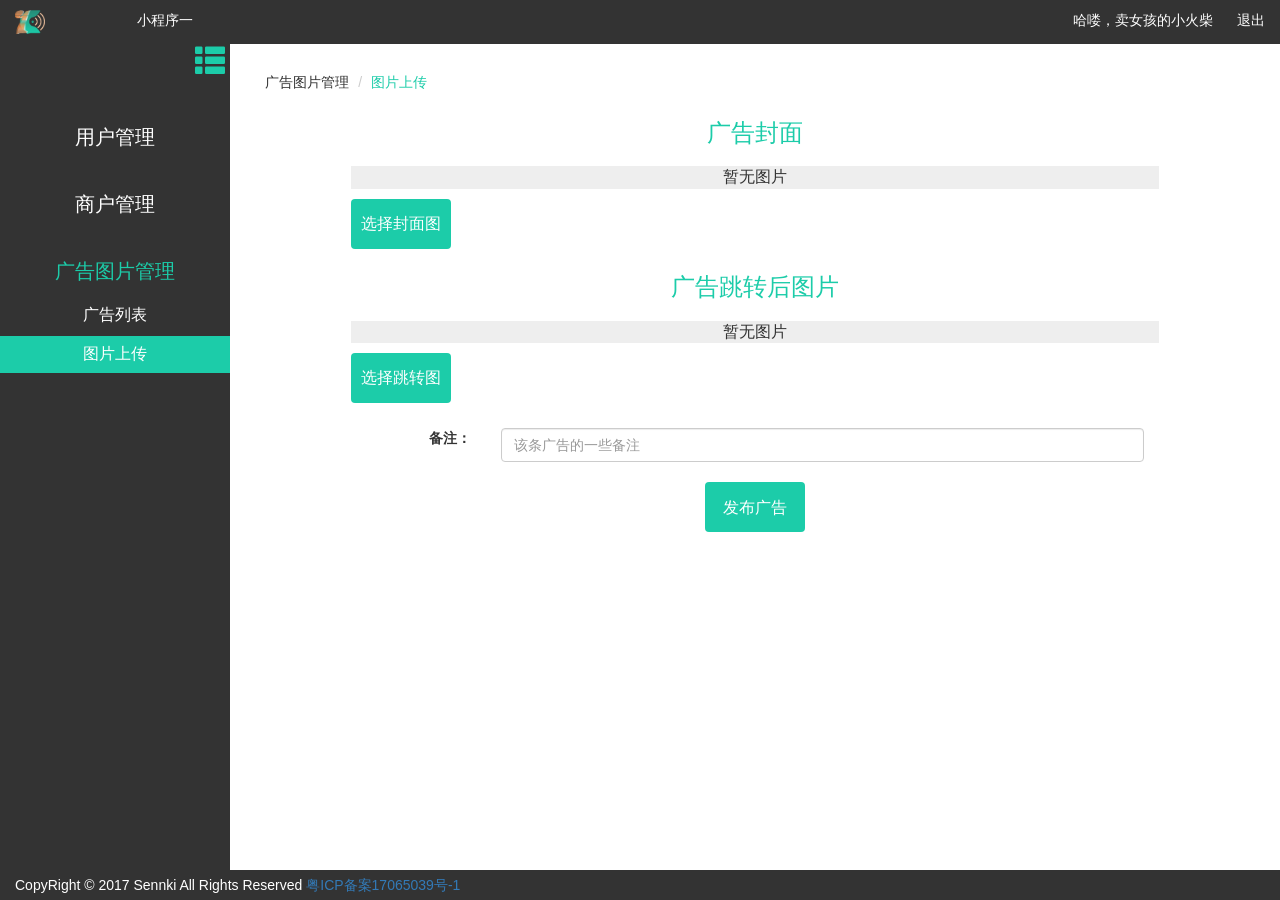
<file: view/img_upload.html>
<!DOCTYPE html>
<html lang="en">
<head>
    <meta charset="UTF-8">
    <title>第一声后台管理</title>
    <link rel="stylesheet" href="../public/build/bootstrap-3.3.7-dist/css/bootstrap.min.css">
    <link rel="icon" href="../public/images/logo2.ico" type="image/x-icon">
    <link rel="stylesheet" href="../public/css/main.css">
    <!--留空放css-->
    <link rel="stylesheet" href="../public/build/webuploader/webuploader.css">
    <!--/留空放css-->
</head>
<body>
<section class="index-wrap">
    <!--头部-->
    <header class="clearfix header">
        <img class="pull-left logo_top" src="../public/images/logo.png" alt="第一声">
        <div class="pull-left" id="switch_app">
            <span>小程序一</span>
            <div class="index-app-list" id="app_list">
                <span>小程序一</span>
                <a href="">小程序二</a>
                <a href="">小程序三</a>
            </div>
        </div>
        <div class="pull-right login-info">
            <span>哈喽，卖女孩的小火柴</span>
            <a href="" class="login-out" id="logout">退出</a>
        </div>
    </header>
    <!--/头部-->

    <!--主体部分-->
    <section class="clearfix index-part">

        <!--左导航-->
        <nav class="index-part-left hidden-sm left-nav" id="index_nav">
            <ul class="nav-list">
                <li class="nav-list-each">
                    <a data-toggle="collapse" href="#user" data-parent="#index_nav" class="index-nav-father" id="user_control">用户管理</a>
                    <ul id="user" class="collapse">
                        <li><a href="user-list.html" class="index-nav-son" id="user_list">用户列表</a></li>
                        <li><a href="user_check.html" class="index-nav-son" id="user_check">待审核</a></li>
                        <li><a href="user_past.html" class="index-nav-son" id="user_past">已通过</a></li>
                    </ul>
                </li>
                <li class="nav-list-each">
                    <a data-toggle="collapse" href="#ad" data-parent="#index_nav" class="index-nav-father" id="ad_control">商户管理</a>
                    <ul id="ad" class="collapse">
                        <li><a href="ad-list.html" class="index-nav-son" id="ad_list">商户列表</a></li>
                        <li><a href="ad_check.html" class="index-nav-son" id="ad_check">待审核</a></li>
                        <li><a href="ad_past.html" class="index-nav-son" id="ad_past">已通过</a></li>
                    </ul>
                </li>
                <li class="nav-list-each">
                    <a data-toggle="collapse" href="#img" data-parent="#index_nav" class="index-nav-father" id="img_control">广告图片管理</a>
                    <ul id="img" class="collapse">
                        <li><a href="img_list.html" class="index-nav-son" id="img_list">广告列表</a></li>
                        <li><a href="img_upload.html" class="index-nav-son" id="img_upload">图片上传</a></li>
                    </ul>
                </li>
            </ul>
            <span class="glyphicon glyphicon-th-list nav-btn" id="nav_hide"></span>
        </nav>
        <nav class="nav_hide" id="index_nav_hide">
            <span class="glyphicon glyphicon-th-list nav-btn" id="nav_show"></span>
        </nav>
        <!--/左导航-->

        <!--右内容-->

        <div class="index-part-right index-content">

            <!--这里开始不同-->

            <!--面包屑导航-->
            <ol class="breadcrumb">
                <li>广告图片管理</li>
                <li class="active">图片上传</li>
            </ol>
            <!--/面包屑导航-->

            <!--上传广告封面展示-->
            <div class="ad-cover-upload">
                <h3 class="ad-cover-upload-title">广告封面</h3>
                <div class="webuploader-container">
                    <div class="ad-cover-upload-content">
                        <div id="adImgCoverPre" class="ad-cover-upload-content-img">暂无图片</div>
                        <div id="adCoverPicker" class="webuploader-container">选择图片</div>
                    </div>
                </div>
            </div>
            <!--/上传广告封面展示-->

            <!--上传广告跳转展示-->
            <div class="ad-cover-upload">
                <h3 class="ad-cover-upload-title">广告跳转后图片</h3>
                <div class="webuploader-container">
                    <div class="ad-cover-upload-content">
                        <div id="adImgPre" class="ad-cover-upload-content-img">暂无图片</div>
                        <div id="adPicker" class="webuploader-container">选择图片</div>
                    </div>
                </div>
            </div>
            <!--/上传广告跳转展示-->

            <div class="ad-submit-wrap">
                <form action="">
                    <div class="form-group clearfix">
                        <label for="ad_remark" class="control-label col-md-2 text-right">备注：</label>
                        <div class="col-md-10">
                            <input type="text" placeholder="该条广告的一些备注" class="form-control" id="ad_remark">
                        </div>
                    </div>
                    <div class="ad-submit">
                        <button type="submit" class="webuploader-pick">发布广告</button>
                    </div>
                </form>
            </div>

            <!--/这里开始不同-->
        </div>

        <!--/右内容-->

    </section>
    <!--/主体部分-->
    <footer class="index-footer">
        <span>CopyRight &copy; 2017 Sennki All Rights Reserved <a href="">粤ICP备案17065039号-1</a></span>
    </footer>
</section>

    <script src="../public/js/jquery-3.2.1.min.js"></script>
    <script src="../public/build/bootstrap-3.3.7-dist/js/bootstrap.min.js"></script>
    <script src="../public/js/main.js"></script>

    <!--留空js位置-->
    <script src="../public/build/webuploader/webuploader.min.js"></script>
    <script src="../public/js/upload_function.js"></script>
    <script>
        $(function () {
            $('#img_control').addClass('active')
            $('#img').collapse()
            $('#img_upload').addClass('active')
        })
    </script>
    <!--/留空js位置-->
</body>
</html>
</file>
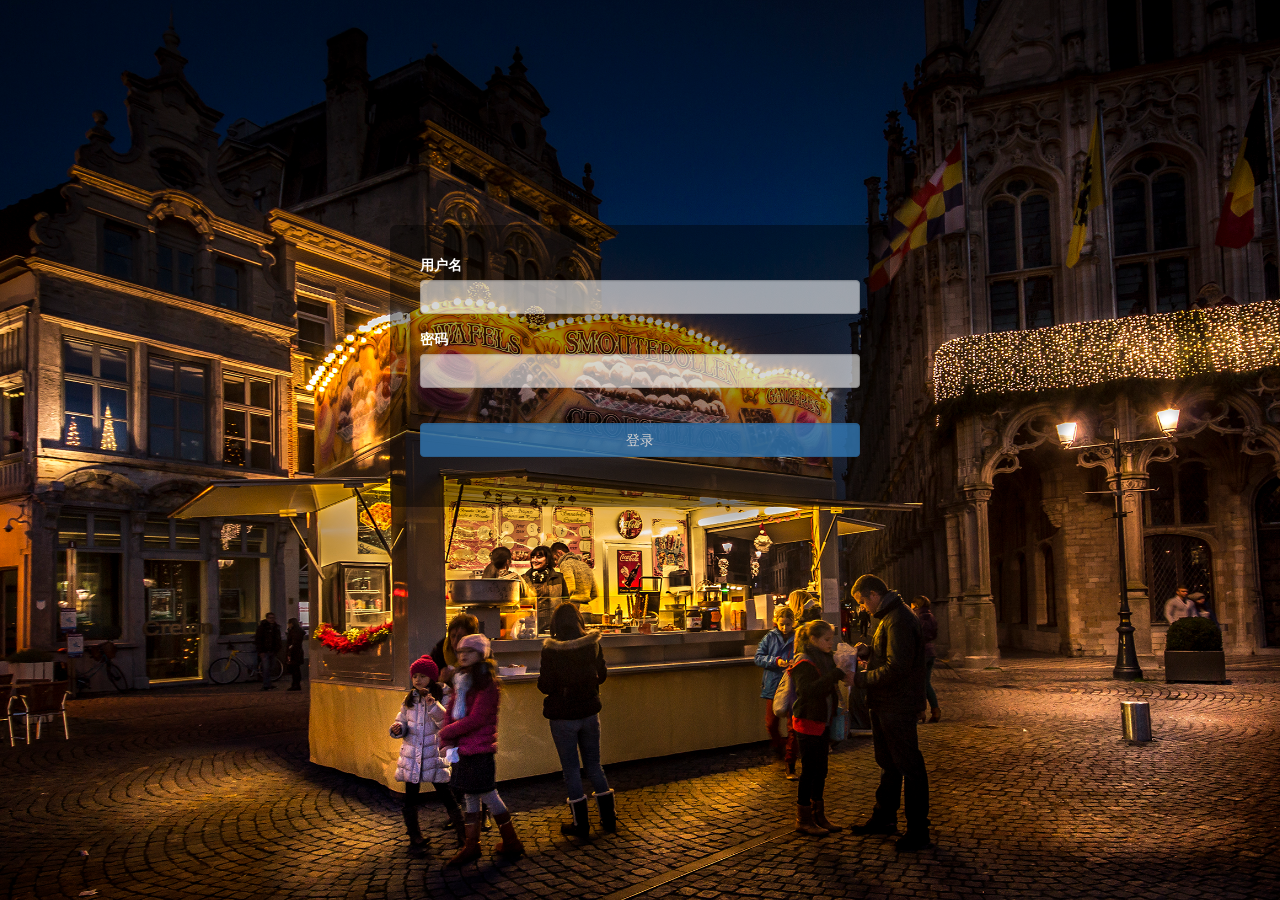
<file: view/login.html>
<!DOCTYPE html>
<html lang="en">
<head>
    <meta charset="UTF-8">
    <title>登录</title>
    <link rel="stylesheet" href="../public/build/bootstrap-3.3.7-dist/css/bootstrap.min.css">
    <link rel="stylesheet" href="../public/css/main.css">
    <link rel="icon" href="../public/images/logo2.ico" type="image/x-icon">
</head>
<body>
    <!--登录-->
    <div class="login-wrap">
        <div class="login">
            <form action="">
                <div class="form-group">
                    <label for="username" class="control-label">用户名</label>
                    <input type="text" class="form-control" id="username">
                </div>
                <div class="form-group">
                    <label for="password" class="control-label">密码</label>
                    <input type="password" class="form-control" id="password">
                </div>
                <button type="submit" class="btn btn-primary form-control login-btn">登录</button>
            </form>
        </div>
    </div>
    <!--/登录-->
    <script src="../public/js/jquery-3.2.1.min.js"></script>
    <script src="../public/build/bootstrap-3.3.7-dist/js/bootstrap.min.js"></script>
</body>
</html>
</file>
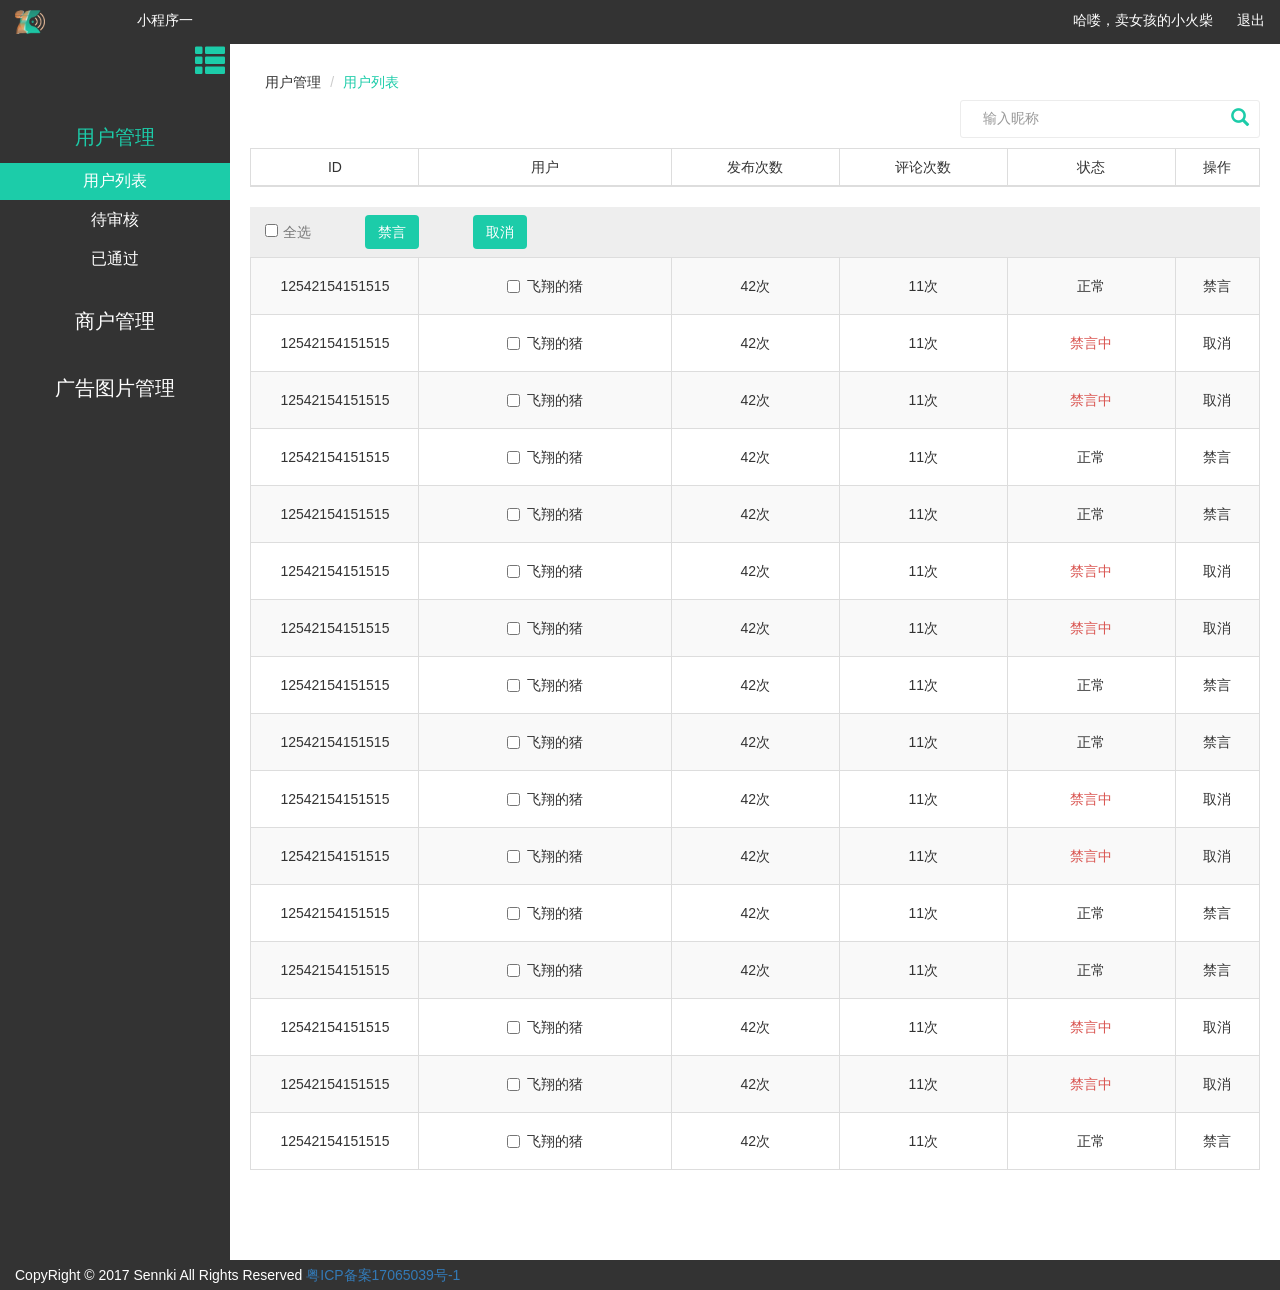
<file: view/user-list.html>
<!DOCTYPE html>
<html lang="en">
<head>
    <meta charset="UTF-8">
    <title>第一声后台管理</title>
    <link rel="stylesheet" href="../public/build/bootstrap-3.3.7-dist/css/bootstrap.min.css">
    <link rel="icon" href="../public/images/logo2.ico" type="image/x-icon">
    <link rel="stylesheet" href="../public/css/main.css">
</head>
<body>
<section class="index-wrap">
    <!--头部-->
    <header class="clearfix header">
        <img class="pull-left logo_top" src="../public/images/logo.png" alt="第一声">
        <div class="pull-left" id="switch_app">
            <span>小程序一</span>
            <div class="index-app-list" id="app_list">
                <span>小程序一</span>
                <a href="">小程序二</a>
                <a href="">小程序三</a>
            </div>
        </div>
        <div class="pull-right login-info">
            <span>哈喽，卖女孩的小火柴</span>
            <a href="" class="login-out" id="logout">退出</a>
        </div>
    </header>
    <!--/头部-->

    <!--主体部分-->
    <section class="clearfix index-part">

        <!--左导航-->
        <nav class="index-part-left hidden-sm left-nav" id="index_nav">
            <ul class="nav-list">
                <li class="nav-list-each">
                    <a data-toggle="collapse" href="#user" data-parent="#index_nav" class="index-nav-father" id="user_control">用户管理</a>
                    <ul id="user" class="collapse">
                        <li><a href="user-list.html" class="index-nav-son" id="user_list">用户列表</a></li>
                        <li><a href="user_check.html" class="index-nav-son" id="user_check">待审核</a></li>
                        <li><a href="user_past.html" class="index-nav-son" id="user_past">已通过</a></li>
                    </ul>
                </li>
                <li class="nav-list-each">
                    <a data-toggle="collapse" href="#ad" data-parent="#index_nav" class="index-nav-father" id="ad_control">商户管理</a>
                    <ul id="ad" class="collapse">
                        <li><a href="ad-list.html" class="index-nav-son" id="ad_list">商户列表</a></li>
                        <li><a href="ad_check.html" class="index-nav-son" id="ad_check">待审核</a></li>
                        <li><a href="ad_past.html" class="index-nav-son" id="ad_past">已通过</a></li>
                    </ul>
                </li>
                <li class="nav-list-each">
                    <a data-toggle="collapse" href="#img" data-parent="#index_nav" class="index-nav-father" id="img_control">广告图片管理</a>
                    <ul id="img" class="collapse">
                        <li><a href="img_list.html" class="index-nav-son" id="img_list">广告列表</a></li>
                        <li><a href="img_upload.html" class="index-nav-son" id="img_upload">图片上传</a></li>
                    </ul>
                </li>
            </ul>
            <span class="glyphicon glyphicon-th-list nav-btn" id="nav_hide"></span>
        </nav>
        <nav class="nav_hide" id="index_nav_hide">
            <span class="glyphicon glyphicon-th-list nav-btn" id="nav_show"></span>
        </nav>
        <!--/左导航-->

        <!--右内容-->

        <div class="index-part-right index-content">

            <!--这里开始不同-->

            <!--面包屑导航-->
            <ol class="breadcrumb">
                <li>用户管理</li>
                <li class="active">用户列表</li>
            </ol>
            <!--/面包屑导航-->

            <!--搜索-->
            <div class="search">
                <form action="">
                    <div class="search-input">
                        <div class="form-group">
                            <label class="sr-only">搜索</label>
                            <input type="text" class="form-control" name="search" placeholder="输入昵称">
                            <button type="submit" class="search-btn"><span class="glyphicon glyphicon-search"></span></button>
                        </div>
                    </div>
                </form>
            </div>
            <!--/搜索-->

            <!--表头-->
            <table class="table table-bordered table-responsive">
                <thead class="text-center">
                    <tr>
                        <td class="col-md-2">ID</td>
                        <td class="col-md-3">用户</td>
                        <td class="col-md-2">发布次数</td>
                        <td class="col-md-2">评论次数</td>
                        <td class="col-md-2">状态</td>
                        <td class="col-md-1">操作</td>
                    </tr>
                </thead>
            </table>
            <!--/表头-->

            <!--表内容-->
            <table class="table table-bordered table-responsive table-striped">
                <caption class="user-caption">
                    <div class="form-inline">
                        <div class="checkbox all-checkbox" id="user_all">
                            <input type="checkbox">全选
                        </div>
                        <button type="button" class="btn index-btn" id="user_ban_all">禁言</button>
                        <button type="button" class="btn index-btn" id="user_ban_all_cancel">取消</button>
                    </div>
                </caption>

                <!--表信息循环-->
                <tbody class="text-center user-table voice-table">
                    <tr data-id="1" data-status="1">
                        <td class="col-md-2" title="ID">12542154151515</td>
                        <td class="col-md-3" title="用户">
                            <div class="checkbox user_check">
                                <label>
                                    <input type="checkbox" class="user-name">飞翔的猪
                                </label>
                            </div>
                        </td>
                        <td class="col-md-2" title="发布次数">42次</td>
                        <td class="col-md-2" title="评论次数">11次</td>
                        <td class="col-md-2 status" title="状态">正常</td>
                        <td class="col-md-1" title="操作">
                            <a href="" class="link user-ban">禁言</a>
                        </td>
                    </tr>
                    <tr data-id="2" data-status="2">
                        <td class="col-md-2" title="ID">12542154151515</td>
                        <td class="col-md-3" title="用户">
                            <div class="checkbox user_check">
                                <label>
                                    <input type="checkbox" class="user-name">飞翔的猪
                                </label>
                            </div>
                        </td>
                        <td class="col-md-2" title="发布次数">42次</td>
                        <td class="col-md-2" title="评论次数">11次</td>
                        <td class="col-md-2 status ban" title="状态">禁言中</td>
                        <td class="col-md-1" title="操作">
                            <a href="" class="link user-ban">取消</a>
                        </td>
                    </tr>
                    <tr data-id="3" data-status="2">
                        <td class="col-md-2" title="ID">12542154151515</td>
                        <td class="col-md-3" title="用户">
                            <div class="checkbox user_check">
                                <label>
                                    <input type="checkbox" class="user-name">飞翔的猪
                                </label>
                            </div>
                        </td>
                        <td class="col-md-2" title="发布次数">42次</td>
                        <td class="col-md-2" title="评论次数">11次</td>
                        <td class="col-md-2 status ban" title="状态">禁言中</td>
                        <td class="col-md-1" title="操作">
                            <a href="" class="link user-ban">取消</a>
                        </td>
                    </tr>
                    <tr data-id="4" data-status="1">
                        <td class="col-md-2" title="ID">12542154151515</td>
                        <td class="col-md-3" title="用户">
                            <div class="checkbox user_check">
                                <label>
                                    <input type="checkbox" class="user-name">飞翔的猪
                                </label>
                            </div>
                        </td>
                        <td class="col-md-2" title="发布次数">42次</td>
                        <td class="col-md-2" title="评论次数">11次</td>
                        <td class="col-md-2 status" title="状态">正常</td>
                        <td class="col-md-1" title="操作">
                            <a href="" class="link user-ban">禁言</a>
                        </td>
                    </tr>
                    <tr data-id="1" data-status="1">
                        <td class="col-md-2" title="ID">12542154151515</td>
                        <td class="col-md-3" title="用户">
                            <div class="checkbox user_check">
                                <label>
                                    <input type="checkbox" class="user-name">飞翔的猪
                                </label>
                            </div>
                        </td>
                        <td class="col-md-2" title="发布次数">42次</td>
                        <td class="col-md-2" title="评论次数">11次</td>
                        <td class="col-md-2 status" title="状态">正常</td>
                        <td class="col-md-1" title="操作">
                            <a href="" class="link user-ban">禁言</a>
                        </td>
                    </tr>
                    <tr data-id="2" data-status="2">
                        <td class="col-md-2" title="ID">12542154151515</td>
                        <td class="col-md-3" title="用户">
                            <div class="checkbox user_check">
                                <label>
                                    <input type="checkbox" class="user-name">飞翔的猪
                                </label>
                            </div>
                        </td>
                        <td class="col-md-2" title="发布次数">42次</td>
                        <td class="col-md-2" title="评论次数">11次</td>
                        <td class="col-md-2 status ban" title="状态">禁言中</td>
                        <td class="col-md-1" title="操作">
                            <a href="" class="link user-ban">取消</a>
                        </td>
                    </tr>
                    <tr data-id="3" data-status="2">
                        <td class="col-md-2" title="ID">12542154151515</td>
                        <td class="col-md-3" title="用户">
                            <div class="checkbox user_check">
                                <label>
                                    <input type="checkbox" class="user-name">飞翔的猪
                                </label>
                            </div>
                        </td>
                        <td class="col-md-2" title="发布次数">42次</td>
                        <td class="col-md-2" title="评论次数">11次</td>
                        <td class="col-md-2 status ban" title="状态">禁言中</td>
                        <td class="col-md-1" title="操作">
                            <a href="" class="link user-ban">取消</a>
                        </td>
                    </tr>
                    <tr data-id="4" data-status="1">
                        <td class="col-md-2" title="ID">12542154151515</td>
                        <td class="col-md-3" title="用户">
                            <div class="checkbox user_check">
                                <label>
                                    <input type="checkbox" class="user-name">飞翔的猪
                                </label>
                            </div>
                        </td>
                        <td class="col-md-2" title="发布次数">42次</td>
                        <td class="col-md-2" title="评论次数">11次</td>
                        <td class="col-md-2 status" title="状态">正常</td>
                        <td class="col-md-1" title="操作">
                            <a href="" class="link user-ban">禁言</a>
                        </td>
                    </tr>
                    <tr data-id="1" data-status="1">
                        <td class="col-md-2" title="ID">12542154151515</td>
                        <td class="col-md-3" title="用户">
                            <div class="checkbox user_check">
                                <label>
                                    <input type="checkbox" class="user-name">飞翔的猪
                                </label>
                            </div>
                        </td>
                        <td class="col-md-2" title="发布次数">42次</td>
                        <td class="col-md-2" title="评论次数">11次</td>
                        <td class="col-md-2 status" title="状态">正常</td>
                        <td class="col-md-1" title="操作">
                            <a href="" class="link user-ban">禁言</a>
                        </td>
                    </tr>
                    <tr data-id="2" data-status="2">
                        <td class="col-md-2" title="ID">12542154151515</td>
                        <td class="col-md-3" title="用户">
                            <div class="checkbox user_check">
                                <label>
                                    <input type="checkbox" class="user-name">飞翔的猪
                                </label>
                            </div>
                        </td>
                        <td class="col-md-2" title="发布次数">42次</td>
                        <td class="col-md-2" title="评论次数">11次</td>
                        <td class="col-md-2 status ban" title="状态">禁言中</td>
                        <td class="col-md-1" title="操作">
                            <a href="" class="link user-ban">取消</a>
                        </td>
                    </tr>
                    <tr data-id="3" data-status="2">
                        <td class="col-md-2" title="ID">12542154151515</td>
                        <td class="col-md-3" title="用户">
                            <div class="checkbox user_check">
                                <label>
                                    <input type="checkbox" class="user-name">飞翔的猪
                                </label>
                            </div>
                        </td>
                        <td class="col-md-2" title="发布次数">42次</td>
                        <td class="col-md-2" title="评论次数">11次</td>
                        <td class="col-md-2 status ban" title="状态">禁言中</td>
                        <td class="col-md-1" title="操作">
                            <a href="" class="link user-ban">取消</a>
                        </td>
                    </tr>
                    <tr data-id="4" data-status="1">
                        <td class="col-md-2" title="ID">12542154151515</td>
                        <td class="col-md-3" title="用户">
                            <div class="checkbox user_check">
                                <label>
                                    <input type="checkbox" class="user-name">飞翔的猪
                                </label>
                            </div>
                        </td>
                        <td class="col-md-2" title="发布次数">42次</td>
                        <td class="col-md-2" title="评论次数">11次</td>
                        <td class="col-md-2 status" title="状态">正常</td>
                        <td class="col-md-1" title="操作">
                            <a href="" class="link user-ban">禁言</a>
                        </td>
                    </tr>
                    <tr data-id="1" data-status="1">
                        <td class="col-md-2" title="ID">12542154151515</td>
                        <td class="col-md-3" title="用户">
                            <div class="checkbox user_check">
                                <label>
                                    <input type="checkbox" class="user-name">飞翔的猪
                                </label>
                            </div>
                        </td>
                        <td class="col-md-2" title="发布次数">42次</td>
                        <td class="col-md-2" title="评论次数">11次</td>
                        <td class="col-md-2 status" title="状态">正常</td>
                        <td class="col-md-1" title="操作">
                            <a href="" class="link user-ban">禁言</a>
                        </td>
                    </tr>
                    <tr data-id="2" data-status="2">
                        <td class="col-md-2" title="ID">12542154151515</td>
                        <td class="col-md-3" title="用户">
                            <div class="checkbox user_check">
                                <label>
                                    <input type="checkbox" class="user-name">飞翔的猪
                                </label>
                            </div>
                        </td>
                        <td class="col-md-2" title="发布次数">42次</td>
                        <td class="col-md-2" title="评论次数">11次</td>
                        <td class="col-md-2 status ban" title="状态">禁言中</td>
                        <td class="col-md-1" title="操作">
                            <a href="" class="link user-ban">取消</a>
                        </td>
                    </tr>
                    <tr data-id="3" data-status="2">
                        <td class="col-md-2" title="ID">12542154151515</td>
                        <td class="col-md-3" title="用户">
                            <div class="checkbox user_check">
                                <label>
                                    <input type="checkbox" class="user-name">飞翔的猪
                                </label>
                            </div>
                        </td>
                        <td class="col-md-2" title="发布次数">42次</td>
                        <td class="col-md-2" title="评论次数">11次</td>
                        <td class="col-md-2 status ban" title="状态">禁言中</td>
                        <td class="col-md-1" title="操作">
                            <a href="" class="link user-ban">取消</a>
                        </td>
                    </tr>
                    <tr data-id="4" data-status="1">
                        <td class="col-md-2" title="ID">12542154151515</td>
                        <td class="col-md-3" title="用户">
                            <div class="checkbox user_check">
                                <label>
                                    <input type="checkbox" class="user-name">飞翔的猪
                                </label>
                            </div>
                        </td>
                        <td class="col-md-2" title="发布次数">42次</td>
                        <td class="col-md-2" title="评论次数">11次</td>
                        <td class="col-md-2 status" title="状态">正常</td>
                        <td class="col-md-1" title="操作">
                            <a href="" class="link user-ban">禁言</a>
                        </td>
                    </tr>
                </tbody>
                <!--/表信息循环-->
            </table>
            <!--/表内容-->

            <!--页码放这里-->
            <div class="page">
            </div>
            <!--/页码放这里-->

            <!--/这里开始不同-->

        </div>

        <!--/右内容-->

    </section>
    <!--/主体部分-->

    <footer class="index-footer">
        <span>CopyRight &copy; 2017 Sennki All Rights Reserved <a href="">粤ICP备案17065039号-1</a></span>
    </footer>
</section>

    <script src="../public/js/jquery-3.2.1.min.js"></script>
    <script src="../public/build/bootstrap-3.3.7-dist/js/bootstrap.min.js"></script>
    <script src="../public/js/main.js"></script>
    <!--留空js位置-->
    <script>
        $(function () {
            $('#user_control').addClass('active')
            $('#user').collapse()
            $('#user_list').addClass('active')
        })
    </script>
    <!--/留空js位置-->
</body>
</html>
</file>
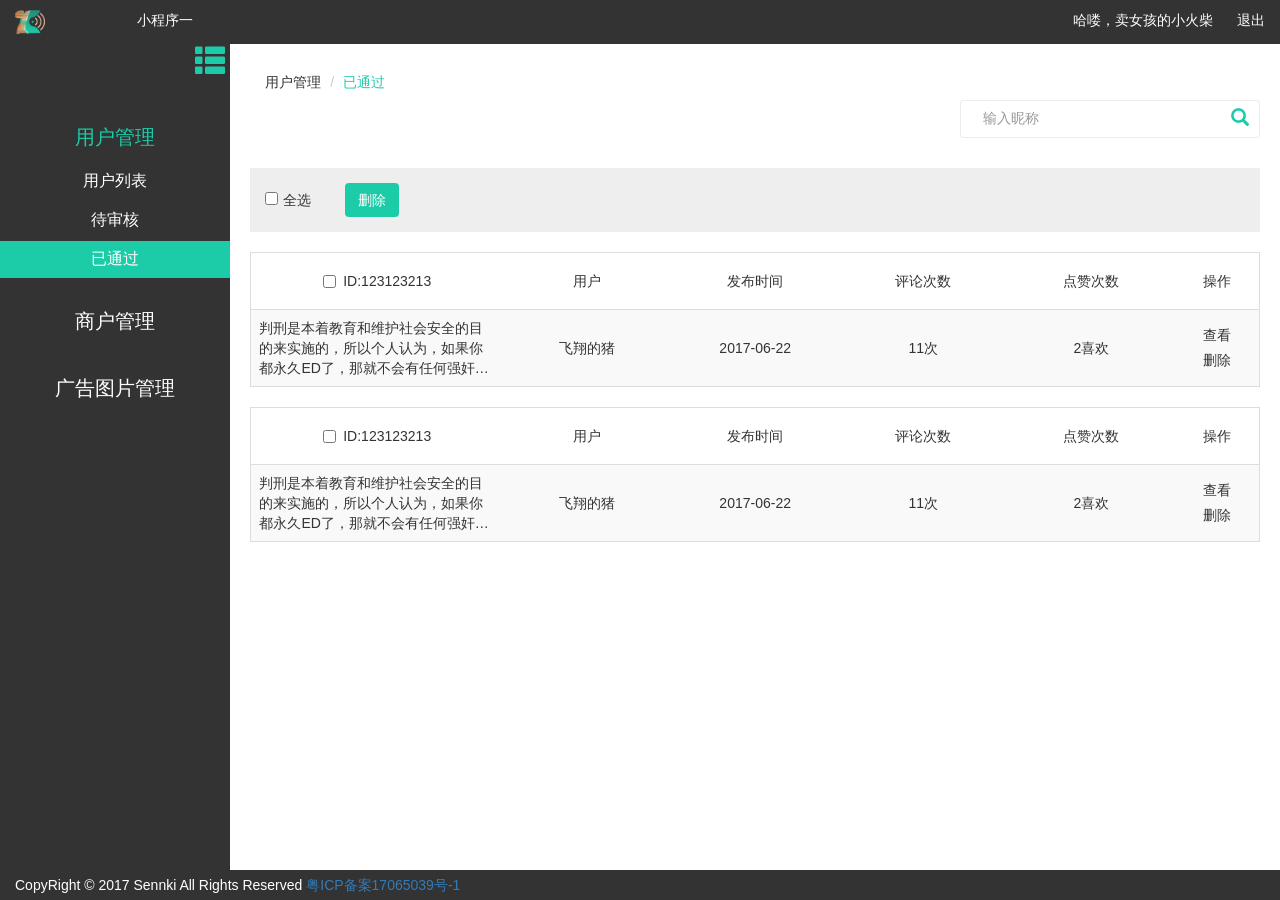
<file: view/user_past.html>
<!DOCTYPE html>
<html lang="en">
<head>
    <meta charset="UTF-8">
    <title>第一声后台管理</title>
    <link rel="stylesheet" href="../public/build/bootstrap-3.3.7-dist/css/bootstrap.min.css">
    <link rel="icon" href="../public/images/logo2.ico" type="image/x-icon">
    <link rel="stylesheet" href="../public/css/main.css">
</head>
<body>
<section class="index-wrap">
    <!--头部-->
    <header class="clearfix header">
        <img class="pull-left logo_top" src="../public/images/logo.png" alt="第一声">
        <div class="pull-left" id="switch_app">
            <span>小程序一</span>
            <div class="index-app-list" id="app_list">
                <span>小程序一</span>
                <a href="">小程序二</a>
                <a href="">小程序三</a>
            </div>
        </div>
        <div class="pull-right login-info">
            <span>哈喽，卖女孩的小火柴</span>
            <a href="" class="login-out" id="logout">退出</a>
        </div>
    </header>
    <!--/头部-->

    <!--主体部分-->
    <section class="clearfix index-part">

        <!--左导航-->
        <nav class="index-part-left hidden-sm left-nav" id="index_nav">
            <ul class="nav-list">
                <li class="nav-list-each">
                    <a data-toggle="collapse" href="#user" data-parent="#index_nav" class="index-nav-father" id="user_control">用户管理</a>
                    <ul id="user" class="collapse">
                        <li><a href="user-list.html" class="index-nav-son" id="user_list">用户列表</a></li>
                        <li><a href="user_check.html" class="index-nav-son" id="user_check">待审核</a></li>
                        <li><a href="user_past.html" class="index-nav-son" id="user_past">已通过</a></li>
                    </ul>
                </li>
                <li class="nav-list-each">
                    <a data-toggle="collapse" href="#ad" data-parent="#index_nav" class="index-nav-father" id="ad_control">商户管理</a>
                    <ul id="ad" class="collapse">
                        <li><a href="ad-list.html" class="index-nav-son" id="ad_list">商户列表</a></li>
                        <li><a href="ad_check.html" class="index-nav-son" id="ad_check">待审核</a></li>
                        <li><a href="ad_past.html" class="index-nav-son" id="ad_past">已通过</a></li>
                    </ul>
                </li>
                <li class="nav-list-each">
                    <a data-toggle="collapse" href="#img" data-parent="#index_nav" class="index-nav-father" id="img_control">广告图片管理</a>
                    <ul id="img" class="collapse">
                        <li><a href="img_list.html" class="index-nav-son" id="img_list">广告列表</a></li>
                        <li><a href="img_upload.html" class="index-nav-son" id="img_upload">图片上传</a></li>
                    </ul>
                </li>
            </ul>
            <span class="glyphicon glyphicon-th-list nav-btn" id="nav_hide"></span>
        </nav>
        <nav class="nav_hide" id="index_nav_hide">
            <span class="glyphicon glyphicon-th-list nav-btn" id="nav_show"></span>
        </nav>
        <!--/左导航-->

        <!--右内容-->

        <div class="index-part-right index-content">

            <!--这里开始不同-->

            <!--面包屑导航-->
            <ol class="breadcrumb">
                <li>用户管理</li>
                <li class="active">已通过</li>
            </ol>
            <!--/面包屑导航-->

            <!--搜索-->
            <div class="search past-check-search">
                <form action="">
                    <div class="search-input">
                        <div class="form-group">
                            <label class="sr-only">搜索</label>
                            <input type="text" class="form-control" name="search" placeholder="输入昵称">
                            <button type="submit" class="search-btn"><span class="glyphicon glyphicon-search"></span></button>
                        </div>
                    </div>
                </form>
            </div>
            <!--/搜索-->

            <div class="past-caption">
                <div class="form-inline">
                    <div class="checkbox all-checkbox" id="info_all">
                        <input type="checkbox">全选
                    </div>
                    <button type="button" class="btn index-btn" id="del_all_past">删除</button>
                </div>
            </div>

            <!--表内容循环-->
            <table class="table table-responsive table-striped middle">

                <thead class="text-center table-bordered">
                <tr>
                    <td class="col-md-3">
                        <div class="checkbox">
                            <label>
                                <input type="checkbox" class="past-content" data-id="1">ID:123123213
                            </label>
                        </div>
                    </td>
                    <td class="col-md-2">用户</td>
                    <td class="col-md-2">发布时间</td>
                    <td class="col-md-2">评论次数</td>
                    <td class="col-md-2">点赞次数</td>
                    <td class="col-md-1">操作</td>
                </tr>
                </thead>

                <!--表信息-->
                <tbody class="text-center user-table voice-past-table table-bordered">
                    <tr>
                        <td class="col-md-3 text-left" title="内容">
                            <div class="voice-past-content">
                                判刑是本着教育和维护社会安全的目的来实施的，所以个人认为，如果你都永久ED了，那就不会有任何强奸性质的危害，应当立即释放。
                                <br>
                                P.S.
                                <br>
                                大家不应该忽略题目“服药彻底消灭性欲望”的设定（逃
                            </div>
                        </td>
                        <td class="col-md-2" title="用户">飞翔的猪</td>
                        <td class="col-md-2" title="发布时间">2017-06-22</td>
                        <td class="col-md-2" title="评论次数">11次</td>
                        <td class="col-md-2 status" title="点赞次数">2喜欢</td>
                        <td class="col-md-1" title="操作">
                            <a href="single_page.html" class="link user-past-check" data-id="1">查看</a>
                            <a href="" class="link user-past-del" data-id="1">删除</a>
                        </td>
                    </tr>
                </tbody>
                <!--/表信息-->
            </table>
            <!--/表内容循环-->

            <!--表内容循环-->
            <table class="table table-responsive table-striped middle">

                <thead class="text-center table-bordered">
                <tr>
                    <td class="col-md-3">
                        <div class="checkbox">
                            <label>
                                <input type="checkbox" class="past-content" data-id="2">ID:123123213
                            </label>
                        </div>
                    </td>
                    <td class="col-md-2">用户</td>
                    <td class="col-md-2">发布时间</td>
                    <td class="col-md-2">评论次数</td>
                    <td class="col-md-2">点赞次数</td>
                    <td class="col-md-1">操作</td>
                </tr>
                </thead>

                <!--表信息-->
                <tbody class="text-center user-table voice-past-table table-bordered">
                <tr>
                    <td class="col-md-3 text-left" title="内容">
                        <div class="voice-past-content">
                            判刑是本着教育和维护社会安全的目的来实施的，所以个人认为，如果你都永久ED了，那就不会有任何强奸性质的危害，应当立即释放。
                            <br>
                            P.S.
                            <br>
                            大家不应该忽略题目“服药彻底消灭性欲望”的设定（逃
                        </div>
                    </td>
                    <td class="col-md-2" title="用户">飞翔的猪</td>
                    <td class="col-md-2" title="发布时间">2017-06-22</td>
                    <td class="col-md-2" title="评论次数">11次</td>
                    <td class="col-md-2 status" title="点赞次数">2喜欢</td>
                    <td class="col-md-1" title="操作">
                        <a href="single_page.html" class="link user-past-check" data-id="2">查看</a>
                        <a href="" class="link user-past-del" data-id="2">删除</a>
                    </td>
                </tr>
                </tbody>
                <!--/表信息-->
            </table>
            <!--/表内容循环-->



            <!--页码放这里-->
            <div class="page">
            </div>
            <!--/页码放这里-->

            <!--/这里开始不同-->
        </div>

        <!--/右内容-->

    </section>
    <!--/主体部分-->
    <footer class="index-footer">
        <span>CopyRight &copy; 2017 Sennki All Rights Reserved <a href="">粤ICP备案17065039号-1</a></span>
    </footer>
</section>

    <script src="../public/js/jquery-3.2.1.min.js"></script>
    <script src="../public/build/bootstrap-3.3.7-dist/js/bootstrap.min.js"></script>
    <script src="../public/js/main.js"></script>

    <!--留空js位置-->
    <script>
        $(function () {
            $('#user_control').addClass('active')
            $('#user').collapse()
            $('#user_past').addClass('active')
        })
    </script>
    <!--/留空js位置-->
</body>
</html>
</file>
<file: public/css/main.css>
/*
    通用
*/
html, body {
    width: 100%;
    height: 100%;
}

/*
    登录
*/

.login-wrap {
    width: 100%;
    height: 100%;
    background: url("../images/login/bg.jpg") center no-repeat;
    background-size: cover;
}

.login {
    position: fixed;
    left: 0;
    right: 0;
    top: 25%;
    margin: 0 auto;
    width: 500px;
    box-sizing: border-box;
    padding: 30px 30px 50px 30px;
    background-color: rgba(0, 0, 0, .4);
    border-radius: 6px;
}

.login label {
    color: #fff;
}

.login input {
    opacity: .6;
}

.login button {
    opacity: .8;
}

.login-btn {
    margin-top: 20px;
}

/*
    首页
*/

.index-wrap {
    display: flex;
    flex-direction: column;
    width: 100%;
    height: 100%;
}

/*头部*/
.header {
    background-color: #333;
    padding: 10px 15px;
}

#switch_app {
    color: #fff;
    cursor: pointer;
    position: relative;
    width: 200px;
    text-align: center;
}

#switch_app:hover {
    color: #1ccca9;
}

#app_list {
    width: 100%;
    position: absolute;
    left: 0;
    bottom: -120px;
    z-index: 1;
    display: none;
    border: 1px solid #ececec;
    box-sizing: border-box;
}

#app_list span, #app_list a {
    display: block;
    padding: 10px 0;
    text-align: center;
    background-color: #fff;
    color: #333;
}

#app_list span {
    background-color: #ececec;
}

#app_list a:hover {
    background-color: #ececec;
    color: #1ccca9;
}

#app_list a:hover, #app_list a, #app_list a:visited, #app_list a:focus {
    text-decoration: none;
}

.logo_top {
    width: 30px;
    margin-right: 20px;
}

.login-info {
    color: #fff;
}

.login-out {
    margin-left: 20px;
    color: #fff;
}

.login-out:hover {
    color: #1ccca9;
    text-decoration: none;
}

/*
    主体部分
*/
/*左导航*/

.index-part {
    width: 100%;
    flex: 1;
    display: flex;
}

.index-part-left {
    width: 18%;
    position: relative;
}

.index-part-right {
   flex: 1;
}

.nav_hide {
    width: 50px;
    height: 100%;
    position: relative;
    background-color: #333;
    display: none;
}

.left-nav {
    background-color: #333;
    height: 100%;
    padding: 50px 0;
}

.left-nav ul {
    list-style: none;
    margin: 0;
    padding: 0;
}

.left-nav a {
    display: block;
    text-align: center;
    width: 100%;
    color: #fff;
}

.nav-list li li {
    margin: 2px 0;
}

.nav-list-each {
    margin: 20px 0;
}

.index-nav-father {
    padding: 10px 0;
    font: normal 20px "Microsoft YaHei";
}

.index-nav-son {
    padding: 8px 0;
    font: normal 16px "Microsoft YaHei";
}

.index-nav-son:hover {
    background-color: #1ccca9;
}

.left-nav .index-nav-father:hover {
    text-decoration: none;
    color: #1ccca9;
}

.left-nav a:hover, .left-nav a:visited, .left-nav a:active, .left-nav a:focus {
    text-decoration: none;
}

.left-nav li {
    color: #fff;
}

.index-nav-father.active {
    color: #1ccca9;
}

.index-nav-son.active {
    background-color: #1ccca9;
}

.nav-btn {
    position: absolute;
    top: 0;
    right: 5px;
    color: #1ccca9;
    font-size: 30px;
    cursor: pointer;
}

/*内容部分*/
.index-content {
    height: 100%;
    background-color: #fff;
    box-sizing: border-box;
    padding: 20px;
    position: relative;
    overflow-x: hidden;
    overflow-y: scroll;
}

.page {
    width: 100%;
    height: 50px;
}

/*底部*/
.index-footer {
    width: 100%;
    padding: 5px 15px;
    background-color: #333;
    color: #fff;
}

.index-btn {
    background-color: #1ccca9;
    color: #fff;;
    box-shadow: none;
}

.index-btn:hover {
    background-color: #1ab999;
    color: #fff;
    border-color: #1ab999;
}

.index-btn:focus,.index-btn:active {
    color: #fff;
    border-color: #1ab999;
    background-color: #1ab999;
    outline: none;
    box-shadow: none;
}

/*面包导航*/
.breadcrumb {
    background-color: #fff;
    margin-bottom: 0;
}

.breadcrumb li {
    color: #333;
}

.breadcrumb li.active {
    color: #1ccca9;
}

/*搜索框*/

.search-input {
    width: 300px;
    display: inline-block;
    border: 1px solid #ececec;
    border-radius: 3px;
}

.search-input .form-group {
    display: flex;
    margin-bottom: 0;
    padding-left: 10px;
    padding-right: 10px;
}

.search-input input {
    box-shadow: none;
    border: 0;
    flex: 1;
}

.search-input input:focus {
    border: 0;
    box-shadow: none;
    outline: none;
}

.search-btn,.search-btn:focus {
    background-color: transparent;
    color: #1ccca9;
    border: 0;
    outline: none;
    padding: 0;
    font-size: 18px;
}


.search {
    padding-bottom: 10px;
    text-align: right;
    line-height: 2;
}

/*
    用户列表
*/
/*表格样式*/

.all-checkbox {
    cursor: pointer;
}

.all-checkbox input {
    margin-right: 5px;
    margin-top: 0;
}

.user-caption {
    background-color: #eee;
    padding-left: 15px;
    padding-right: 15px;
}

.user-caption .checkbox {
    margin: 0;
}

.user-caption button {
    margin-left: 50px;
}

.user-table td {
    vertical-align: middle!important;
}

.link {
    color: #333;
    text-decoration: none;
}

.link:hover, .link:visited, .link:focus {
    text-decoration: none;
}

.voice-table tr:hover{
    background-color: #1ccca9!important;
    color: #fff;
}

.ban {
    color: #d9534f;
}


/*
    审核
*/
/*用户审核*/
.check-list {
    width: 700px;
    height: 100%;
    margin: 0 auto;
}

.check-item {
    box-sizing: border-box;
    border: 1px solid #1ccca9;
    padding: 20px;
    position: relative;
    margin-bottom: 20px;
}

.check-all {
    padding: 10px 0;
    width: 700px;
    margin: 0 auto 10px;
}

.check-item-function {
    position: absolute;
    top: 5px;
    right: 0;
}

.check-item-function span,.check-all span {
    margin: 0 5px;
    cursor: pointer;
    color: #fff;
    padding: 4px;
    border-radius: 4px;
}

.check-pass {
    background-color: #398439;
}

.check-reject {
    background-color: #d9534f;
}

.check-all-btn {
    background-color: #5bc0de;
}

.check-choose {
    color: #398439;
    position: absolute;
    top: 5px;
    left: 5px;
    font-size: 16px;
    display: none;
}

.check-item.active .check-choose {
    display: block;
}

.check-item-header {
    width: 100%;
    display: flex;
    align-items: center;
}

.check-item-header-img {
    width: 24px;
    height: 24px;
    border-radius: 4px;
    vertical-align: top;
    margin-right: 10px;
}

.check-item-header-name {
    font-size: 16px;
    font-weight: 600;
    margin-right: 10px;
}

.check-item-header-time {
    color: #666;
    font-size: 14px;
}

.check-item-content-part {
    display: flex;
    align-items: center;
    padding-top: 20px;
}

.check-item-content-wrap {
    flex: 1;
}

.check-item-content {
    word-wrap: break-word;
    word-break: break-all;
    font-size: 16px;
}

.check-read-all span {
    cursor: pointer;
    color: #8590a6;
    font-size: 14px;
    margin-left: 5px;
}

.check-read-all span:hover {
    color: #666;
}

.check-item-img-group {
    width: 100%;
    padding: 10px 10px 0 10px;
}

.check-item-content-img {
    width: 100px;
    height: 100px;
    margin-bottom: 10px;
    margin-right: 10px;
}

/*
    通过样式
*/
.voice-past-table tr:hover {
    background-color: #eee!important;
}

.middle td {
    vertical-align: middle!important;
}

.voice-past-content {
    overflow : hidden;
    text-overflow: ellipsis;
    display: -webkit-box;
    -webkit-line-clamp: 3;
    -webkit-box-orient: vertical;
    word-break: break-all;
    word-wrap: break-word;
}

.user-past-check,.user-past-del {
    margin: 5px 0;
    display: block;
}

.past-check-search {
    margin-bottom: 20px;
}

.past-caption {
    background-color: #eee;
    padding: 15px;
    margin-bottom: 20px;
}

.past-caption button {
    margin: 0 30px;
}

/*
    单条信息页面
*/

#single_del {
    background-color: #d9534f;
}

.single-item-img-group {
    width: 100%;
    padding: 10px 10px 0 10px;
}

.single-item-content-img {
    width: 300px;
    margin-bottom: 10px;
    margin-right: 10px;
}

.single-item-comments-list {
    border-top: 1px solid #ccc;
    padding-top: 10px;
    margin-top: 10px;
}

.single-item-comments-header {
    color: #666;
    text-indent: 2em;
}

.single-item-comments-item {
    padding: 10px;
    margin-bottom: 10px;
}

.single-item-comments-item:hover {
    background-color: #eee;
}

.single-item-header {
    width: 100%;
    display: flex;
    align-items: center;
    margin-bottom: 10px;
    justify-content: space-between;
}

.single-item-header-name {
    font-size: 14px;
    font-weight: 600;
    margin-right: 10px;
}

.single-item-comments-item-content {
    color: #333;
    text-indent: 2em;
}

.delete-comment {
    background-color: #d9534f;
    padding: 5px;
    border-radius: 4px;
    cursor: pointer;
    font-size: 14px;
    color: #fff;
    align-self: flex-end;
}

/*
    广告上传
*/
.ad-cover-upload {
    width: 100%;
}

.ad-cover-upload-title {
    color: #1ccca9;
    margin-top: 20px;
    text-align: center;
}

.ad-cover-upload-content {
    padding-left: 10%;
    padding-right: 10%;
}

.ad-cover-upload-content-img {
    width: 100%;
    background-color: #eee;
    text-align: center;
    font-size: 16px;
}

.ad-content-img-item {
    width: 100%;
    position: relative;
}

.ad-content-img-item img {
    width: 100%;
}

.ad-content-img-item-info {
    position: absolute;
    left: 4px;
    bottom: 4px;
    right: 4px;
    height: 20px;
    line-height: 20px;
    text-indent: 5px;
    background: rgba(0, 0, 0, 0.6);
    color: white;
    overflow: hidden;
    white-space: nowrap;
    text-overflow: ellipsis;
    font-size: 12px;
    z-index: 10;
}

.error {
    position: absolute;
    top: 4px;
    left: 4px;
    right: 4px;
    background: red;
    color: white;
    text-align: center;
    height: 20px;
    font-size: 14px;
    line-height: 23px;
}

.ad-submit {
    text-align: center;
    margin-top: 20px;
    margin-bottom: 50px;
}

.ad-submit-wrap {
    margin-top: 20px;
    padding-left: 10%;
    padding-right: 10%;
}

.ad_del {
    margin: 5px 0;
    display: block;
}

.check-item-pay {
    font-size: 32px;
    color: #1ccca9;
    position: absolute;
    right: 5px;
    bottom: 5px;
}

.check-item-pay span {
    /*width: 30px;*/
    /*height:30px;*/
}

/*新增视频组*/

.check-item-video-group {
    width: 100%;
    padding: 10px 10px 0 10px;
}

.check-item-video-group video {
    width: 300px;
    display: inline-block;
    margin: 5px 5px;
}
</file>
<file: public/build/webuploader/webuploader.css>
.webuploader-container {
	position: relative;
	padding-top: 10px;
}
.webuploader-element-invisible {
	position: absolute !important;
	clip: rect(1px 1px 1px 1px); /* IE6, IE7 */
    clip: rect(1px,1px,1px,1px);
	width:0;
}
.webuploader-pick {
	position: relative;
	display: inline-block;
	cursor: pointer;
	text-align: center;
	border-radius: 4px;
	overflow: hidden;
	width: 100px;
	height: 50px;
	color: #fff;
	background-color: #1ccca9;
	font-size: 16px;
	line-height: 50px;
	padding-left: 10px;
	padding-right: 10px;
	border: 0;
}

.webuploader-pick:focus {
	outline: none;
}

.webuploader-pick-disable {
	opacity: 0.6;
	pointer-events:none;
}

.upload-state-done:after {
	background-color: rgba(43,155,11,.8);
	content: '上传成功';
	color: #fff;
	position: absolute;
	top: 0;
	left: 0;
	width: 100%;
	text-align: center;
}
</file>
